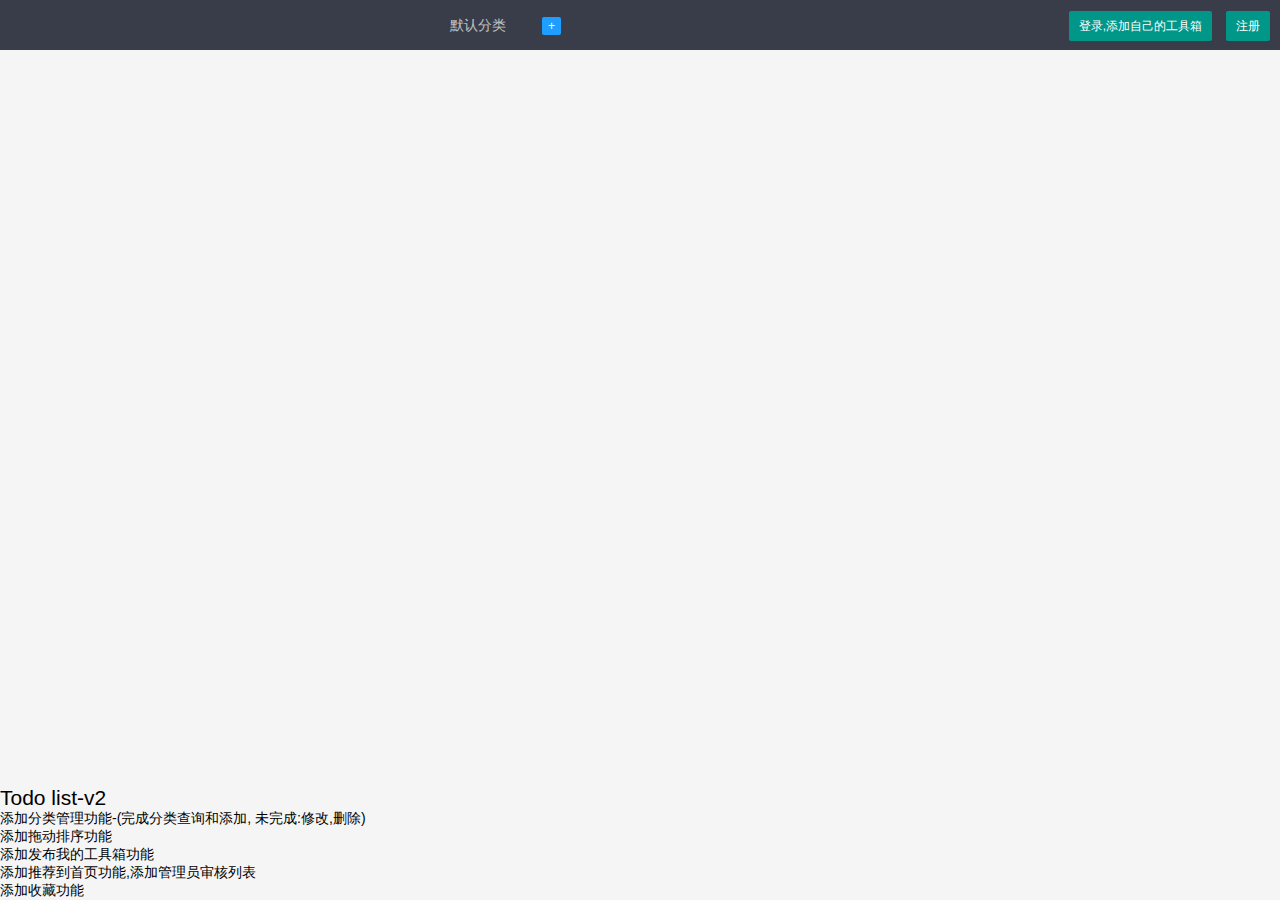
<file: books.html>
<!DOCTYPE html>
<html>
<head>
    <meta charset="utf-8" name="referrer" content="unsafe-url">
    <meta http-equiv="Content-Type" content="text/html; charset=UTF-8">
    <meta charset="UTF-8">
    <title>使用小白接口,实现站长工具箱</title>
    <style>
        body {
            background: whitesmoke;
        }

        #container {
            margin: 0px auto;
            padding: 0px;
        }

        /*顶部导航*/
        .navX {
            background: #393D49;
            height: 30px;
            line-height: 30px;
            color: white;
            text-align: right;
            padding: 10px;
        }

        .navX a {
            color: white;
            float: left;
            margin-right: 10px;
            padding: 0px 5px;
        }

        .navX a.selected {
            border-bottom: 3px solid orangered;
            font-weight: bold;
        }

        .header {
            height: 20px;
            line-height: 20px;
            display: block;
            text-align: center;
        }

        #category {
            position: absolute;
            top: 0px;
            height: 30px;
            line-height: 30px;
            margin: 0px auto;
            padding: 0px;
        }

        /*内容区域*/
        .content {
            padding: 10px 20px;
        }

        /*盒子*/
        .content .item {
            list-style: none;
            float: left;
            font-size: 12px;
            text-align: center;
            margin: 5px;
            padding: 5px;
            border-radius: 5px;
            height: 200px;
            background: white;
            overflow: hidden;
            position: relative;
        }

        .content .icon {
            width: 80px;
        }

        .item .item-left {
            width: 100%;
            height: 100px;
            border-bottom: 1px dashed;
            vertical-align: middle;
            display: table-cell;
        }

        .item .item-right {
            width: 100%;
            height: 30px;
            padding: 5px;
            font-size: 12px;
            color: #4E5465;
        }

        .item .more {
            position: absolute;
            top: 0;
            right: 10px;
        }

        .item .bookmarkMenu img {
            width: 20px;
            height: 20px;
            margin: 2px;
        }


    </style>

</head>
<body>
<div id="container">
    <!--头部导航栏-->
    <section class="navX nav">
        <div class="layui-row ">
            <div class="layui-col-xs6 layui-col-sm6 layui-col-md4">

                <span class="logind" style="display: none">
                    <a class="index" onclick="changeDataType('index')"> 首页</a>  &nbsp;   <a class="userPage"
                                                                                            onclick="changeDataType('user')"> 我的工具箱</a>
                 <button onclick="openAddWin()" style="float: left" class="layui-btn layui-btn-sm"> + 添加新链接 </button>&nbsp;&nbsp;&nbsp;
                </span>
                &nbsp;
            </div>
            <div class="layui-col-xs6 layui-col-sm6 layui-col-md4">
                &nbsp;
                <ul id="category" class="layui-nav  ">
                    <li class="layui-nav-item" style="line-height: 30px;">
                        <a id="selectCategoryName" href="javascript:selectedCategory('default','默认分类');">默认分类</a>
                        <dl class="layui-nav-child">

                        </dl>
                    </li>
                    <span onclick="openCategoryWin('add')" class="logind layui-badge layui-bg-blue">+</span>
                </ul>

                <select id="category2" style="display: none">
                </select>
            </div>
            <div class="layui-col-xs4 layui-col-sm12 layui-col-md4">
                <div class="logind" style="display: none" onclick="doLogout()">
                    欢迎您: <label id="user-name-label">用户名</label>, <label>退出</label>
                </div>
                <div class="guest">
                    <button onclick="openLoginWin('login')" class="layui-btn layui-btn-sm"> 登录,添加自己的工具箱</button>

                    <button onclick="openLoginWin()" class="layui-btn layui-btn-sm"> 注册</button>
                </div>


            </div>
        </div>
    </section>
    <section class="navY nav"></section>

    <header class="header">

    </header>
    <!-- 内容中文-->
    <section class="content">


    </section>
    <footer style="position: absolute;bottom: 0">
        <h2>Todo list-v2</h2>
        <ul>
            <li>添加分类管理功能-(完成分类查询和添加, 未完成:修改,删除)</li>
            <li>添加拖动排序功能</li>
            <li>添加发布我的工具箱功能</li>
            <li>添加推荐到首页功能,添加管理员审核列表</li>
            <li>添加收藏功能</li>
        </ul>
    </footer>
</div>


<script src="/plugin/jquery-3.4.1.min.js"></script>
<script src="/plugin/jq-md5.js"></script>
<link rel="stylesheet" href="/plugin/layui/css/layui.css">
<script src="/plugin/layui/layui.all.js"></script>
<script>
    let defaultIcon = "/images/default.png";
    let reqUrl = "https://hd215.api.yesapi.cn/?app_key=F7427CADEFF47A4368C87B334FC5C34F";
    var currentCategory = "default";
    var defaultCategoryName = "默认分类";
    var layer = layui.layer;
    var dataType = 'index'//user 加载个人数据还是首页数据

    //alt +d 快捷键保存
    document.onkeydown = function (event) {
        var e = event || window.event || arguments.callee.caller.arguments[0];

        if (e.keyCode == 83 && e.ctrlKey) {
        }// alert("你按下了ctrl+s");
        if (e.keyCode == 68 && e.altKey) {

        }
    }

    //todo 面向对象方式编程{User,Dir,Book}, 最好可配置 是否显示横纵导航
    $(function () {
        let uuid = localStorage.getItem("uuid");
        let token = localStorage.getItem("token");
        if (uuid != '' && uuid != undefined) {
            let userInfo = {
                uuid: uuid,
                token: token
            }

            //加载登录用户数据
            doGetUserInfo(userInfo);
        } else {
            //游客加载数据
            getCategoryList()
            loadJsonByCategory(currentCategory);
        }
    });

    /**弹窗窗口管理*/
    //添加修改链接窗口
    function openAddWin(id) {
        var title = id != undefined ? '修改链接信息' : '添加新链接';

        var selectItem = null;

        //加载分类列表
        let categorys = " &nbsp;&nbsp;&nbsp;请选择分类: <select id=\"category3\">" + $("#category2").html() + "</select>";

        var content = "";
        if (id != undefined) {
            //存在id 修改链接
            var role = getUserRole();
            if (role == 'user') {
                //普通用户 ,会员元数据
                url = reqUrl + "&s=App.User_Set.GetItem&id=" + id + getUuidStr();
            } else if (role == 'admin') {
                url = reqUrl + "&s=App.Main_Set.GetItem&id=" + id;
            }

            //修改时查询已有数据
            $.ajax({
                url: url,
                async: false,//同步请求
                success: function (data) {
                    selectItem = data.data;

                    content = categorys + '<div class="layui-form-item"><input value="' + selectItem.data.url + '"  type="text" name="url"   placeholder="(必须) 请输入链接url  如: https://javabus.cn,不能有#&等特殊字符" autocomplete="off" class="layui-input"> </div>' +
                        '  <div class="layui-form-item"><input value="' + selectItem.data.remarks + '" type="text" name="remarks"  placeholder="(必须) 请输入名称或描述" autocomplete="off" class="layui-input"> </div>' +
                        '<div class="layui-form-item"><input value="' + selectItem.data.icon + '" type="text" name="icon"   placeholder="请输入logo url ,不能有#&等特殊字符" autocomplete="off" class="layui-input"> </div>';
                }
            });

        } else {
            //新增链接
            content = categorys + '<div class="layui-form-item"><input   type="text" name="url"   placeholder="(必须) 请输入链接url  如: https://javabus.cn,不能有#&等特殊字符" autocomplete="off" class="layui-input"> </div>' +
                '  <div class="layui-form-item"><input  type="text" name="remarks"  placeholder="(必须) 请输入名称或描述" autocomplete="off" class="layui-input"> </div>' +
                '<div class="layui-form-item"><input type="text" name="icon"   placeholder="请输入logo url ,不能有#&等特殊字符" autocomplete="off" class="layui-input"> </div>';
        }

        layer.open({
            type: 1,
            title: title,
            skin: 'layui-layer-lan', //默认皮肤
            area: '500px',
            content: content,
            btn: ['修改链接'],
            yes: function (index, layero) {
                let iconVal = $("input[name='icon']").val();
                let remarksVal = $("input[name='remarks']").val();
                let urlVal = $("input[name='url']").val();
                if (urlVal == '') {
                    layer.msg("链接不能为空");
                    return;
                }
                var domain = getDomain(urlVal);
                //console.log(domain)
                if (remarksVal == '') {
                    remarksVal = domain;
                }
                if (iconVal == '') {
                    iconVal = defaultIcon;
                }
                let cate=$("#category3").val();
                if(cate==''||cate==null){
                    cate='default';
                }

                let item = {
                    icon: iconVal,
                    remarks: remarksVal,
                    url: urlVal,
                    id: id,
                    category: cate
                };
                appendLink(item);
            }
        });

        var dom = $("#category3");
        if (dom != undefined) {
            dom.val(currentCategory);
        }


    }

    //从url 上截取域名
    function getDomain(url) {
        if (url.indexOf("https") >= 0) {
            //console.log('url.indexOf("https://")')
            url = url.substring(9);
        } else if (url.indexOf("http://") >= 0) {
            //console.log('url.indexOf("http://")')
            url = url.substring(7);
        }
        url = url.substring(0, url.indexOf("/"));
        // console.log("url==")
        // console.log(url)
        return url;
    }

    //登录注册窗口
    function openLoginWin(flag) {
        var title = flag == 'login' ? '登录,提供测试账号test/test' : '注册. 亲,请你善良,不要恶意注册'
        layer.open({
            type: 1,
            title: title,
            skin: 'layui-layer-lan', //默认皮肤
            area: '500px',
            content: '<div class="layui-form-item"><input type="text" name="username"   placeholder="请输入登录用户名 如:javabus" autocomplete="off" class="layui-input"> </div>' +
                '  <div class="layui-form-item"><input type="password" name="pwd" title="密码已经md5加密不会明文传输" placeholder="请输入密码" autocomplete="off" class="layui-input"> </div>'
            ,
            btn: ['确定'],
            yes: function (index, layero) {
                var usernameVal = $("input[name='username']").val();
                var pwdVal = $("input[name='pwd']").val();
                if (usernameVal == '' || pwdVal == '') {
                    layer.msg("请输入用户名和密码");
                    return;
                }
                var user = {
                    username: usernameVal,
                    password: $.md5('pwdVal')
                }

                if (flag == 'login') {
                    doLogin(user)
                } else {
                    doRegister(user);
                }
            }
        });
    }

    //分类管理窗口
    function openCategoryWin(flag) {
        var title = flag == 'add' ? '添加分类' : '分类管理';
        layer.open({
            type: 1,
            title: title,
            skin: 'layui-layer-lan', //默认皮肤
            area: '500px',
            content: '<div class="layui-form-item"><input type="text" name="category"   placeholder="请输入分类名称"  class="layui-input"> </div>'
            ,
            btn: ['确定'],
            yes: function (index, layero) {
                var category = $("input[name='category']").val();
                if (category == '') {
                    layer.msg("分类名称不能为空");
                    return;
                }
                var category = {
                    name: category,
                    id: category
                }

                if (flag == 'add') {
                    addCategory(category);
                } else {

                }
            }
        });
    }

    /**
     * 会员管理
     */
    function doLogout() {
        layer.confirm('确定退出登录吗?', {icon: 3, title: '提示'}, function (index) {
            //do something
            changeDataType('index');
            $(".logind").hide();
            $(".guest").show();
            localStorage.removeItem("uuid");
            localStorage.removeItem("token");
            loadJsonByCategory(currentCategory);

            layer.close(index);
        });

    }

    function isLogin() {
        return (localStorage.getItem("token") != undefined ? true : false)
    }

    function doLogin(user) {
        console.log('登录注册参数')
        console.log(user);
        $.ajax({
            type: "post",
            url: reqUrl + "&s=App.User.Login&username=" + user.username + "&password=" + user.password,
            dataType: "json",
            success: function (data) {
                console.log("success function");
                console.log(data);
                if (data.data.err_code == 0) {
                    localStorage.setItem('uuid', data.data.uuid);
                    localStorage.setItem('token', data.data.token);
                    layer.closeAll();

                    let userInfo = {uuid: data.data.uuid, token: data.data.token}
                    doGetUserInfo(userInfo)
                } else {
                    layer.msg(data.data.err_msg)
                }
            },
            error: function (e) {
                layer.msg('连接不到服务器,请联系开发人员')
                console.log("error function");
                console.log(e);
                console.log(e.responseText);
            }
        });
    }

    function doRegister(user) {
        console.log('注册参数')
        console.log(user);
        $.ajax({
            type: "post",
            url: reqUrl + "&s=App.User.Register&username=" + user.username + "&password=" + user.password,
            dataType: "json",
            success: function (data) {
                console.log("success function");
                console.log(data);
                if (data.data.err_code == 0) {
                    localStorage.setItem('uuid', data.data.uuid);
                    layer.closeAll();
                } else {
                    layer.msg(data.data.err_msg)
                }
            },
            error: function (e) {
                console.log("error function");
                console.log(e);
                console.log(e.responseText);
                layer.msg('连接不到服务器,请联系开发人员')
            }
        });
    }

    function doGetUserInfo(user) {
        //  console.log('获取用户信息') console.log(user);
        $.ajax({
            type: "post",
            url: reqUrl + "&s=App.User.Profile&uuid=" + user.uuid + "&token=" + user.token,
            dataType: "json",
            success: function (data) {
                // console.log("success function"); console.log(data);
                if (data.data.err_code == 0) {
                    let role = data.data.info.role;
                    localStorage.setItem('role', role);
                    isLogin = true;
                    $(".logind").show();
                    $(".guest").css("display", "none");
                    $("#user-name-label").text(data.data.info.username);
                    if (role == 'admin') {
                        changeDataType('index');
                    } else {
                        changeDataType('user');
                    }
                    layer.closeAll();
                } else {
                    layer.msg(data.data.err_msg)
                }
            },
            error: function (e) {
                // console.log("error function"); console.log(e);console.log(e.responseText);
                layer.msg('连接不到服务器,请联系开发人员')
            }
        });
    }

    function getUserRole() {
        return localStorage.getItem("role");
    }

    function getUuidStr() {
        return "&uuid=" + localStorage.getItem("uuid") + "&token=" + localStorage.getItem("token");
    }


    /**
     * 链接管理
     */
    function appendLink(json) {
        let data = JSON.stringify(json);
        //console.log("添加json内容")console.log(data);
        let role = getUserRole();
        //默认为系统元数据
        var url;

        let updateCategory=false;//是否是更新分类操作,是的话新增后需要删除原集合数据
        if (json.id != undefined&&json.category!=currentCategory ){
            //修改了分类
            updateCategory=true;
            //新增链接
            if (role == 'user') {
                //普通用户 ,会员元数据
                url = reqUrl + "&s=App.User_Set.Add&key=" + json.category + "&data=" + data + getUuidStr();
            } else if (role == 'admin') {
                url = reqUrl + "&s=App.Main_Set.Add&key=" + json.category + "&data=" + data
            }
            //删除当前分类下的链接

        } else if (json.id != undefined) {
            //执行修改
            if (role == 'user') {
                //普通用户 ,会员元数据
                url = reqUrl + "&s=App.User_Set.Update&id=" + json.id + "&data=" + data + getUuidStr();
            } else if (role == 'admin') {
                url = reqUrl + "&s=App.Main_Set.Update&id=" + json.id + "&data=" + data
            }
        } else {
            //新增链接
            if (role == 'user') {
                //普通用户 ,会员元数据
                url = reqUrl + "&s=App.User_Set.Add&key=" + json.category + "&data=" + data + getUuidStr();
            } else if (role == 'admin') {
                url = reqUrl + "&s=App.Main_Set.Add&key=" + json.category + "&data=" + data
            }
        }


        $.ajax({
            type: "post",
            url: url,
            dataType: "json",
            success: function (data) {
                // console.log("success function");
                // console.log(data);
                if (updateCategory){
                    //新增后.删除原集合数据
                    deleteFromSetApi(json.id );
                }

                if (data.data.err_code == 0) {
                    layer.closeAll();
                    loadJsonByCategory(currentCategory);
                } else if (data.data.err_code == 1) {
                    layer.msg("链接已存在");
                } else {
                    layer.msg("保存链接失败");
                }

            },
            error: function (e) {
                // console.log("error function");console.log(e);  console.log(e.responseText);
                layer.msg('连接不到服务器,请联系开发人员')
            }
        });
    }


    function loadJsonByCategory(category) {

        var url;
        if (dataType == 'user') {
            url = reqUrl + '&s=App.User_Set.GetList&perpage=1000&key=' + category + getUuidStr()
        } else if (dataType == 'index') {
            url = reqUrl + '&s=App.Main_Set.GetList&perpage=1000&key=' + category;
        }
        loadItems(url);
    }

    function selectedCategory(category, name) {
        currentCategory = category;
        $("#category2").val(currentCategory);
        $("#selectCategoryName").text(name);
        loadJsonByCategory(category);
    }

    //加载json列表
    function loadItems(jsonFile) {
        //console.log('1 load jsonFile:' + jsonFile);
        $.ajax({
            type: "GET",
            url: jsonFile,
            dataType: "json",
            success: function (data) {
                //显示内容
                appendToDocucment(data.data.items);
            },
            error: function (e) {
                // console.log("error function");console.log(e);  console.log(e.responseText);
                //var books= $.parseJSON(e.responseText);
            }
        });
    }

    function changeDataType(type) {
        dataType = type;
        if (dataType == 'index') {
            $(".index").addClass("selected");
            $(".userPage").removeClass("selected");
        } else {
            $(".userPage").addClass("selected");
            $(".index").removeClass("selected");
        }
        getCategoryList();
        loadJsonByCategory("default");
    }

    //显示操作按钮面板
    function showBookmarkMenu(obj) {
        var bookmarkMenu = $(obj).parent(".item").children(".bookmarkMenu");
        //5秒后又收起
        bookmarkMenu.fadeIn().delay("3000").fadeOut();
    }

    function deleteItem(obj) {
        layer.confirm('删除该链接吗?删除后无法找回', {icon: 3, title: '请确认'}, function (index) {
            var item = $(obj).parent().parent(".item");
            var id = $(item).children("input").val();

            deleteFromSetApi(id);
            $(item).remove();
            layer.close(index);
        });


    }
    //通过api接口删除 集合元素
    function deleteFromSetApi(id) {
        var role = getUserRole();
        if (role == 'user') {
            //普通用户 ,会员元数据
            url = reqUrl + "&s=App.User_Set.Delete&id=" + id + getUuidStr();
        } else if (role == 'admin') {
            url = reqUrl + "&s=App.Main_Set.Delete&id=" + id;
        }
        $.post(url);
    }


    //循环显示内容到页面
    function appendToDocucment(jsonDoc) {
        //console.log("2 显示内容到页面")
        var divContent = $(".content");
        divContent.html("");

        var ulEle = $("<ul class='row layui-row'></ul>");
        $.each(jsonDoc, function (i, item) {
            n = item.data;
            //console.log(n)
            //<img title='珍藏' class='collect' src='http://shouqu.me/app/images/collect@3x.png' alt=''/>
            //<img title='分享' class='share' src='http://shouqu.me/app/images/share@3x.png' alt=''/>
            var itemEle = $(
                "<div class='item layui-col-xs5 layui-col-sm5 layui-col-md1'>"
                + "<div class='bookmarkMenu logind' style='display: none'><img title='删除' onclick='deleteItem(this)' class='delete' src='http://shouqu.me/app/images/delete@3x.png' alt=''/><img  title='编辑' onclick='openAddWin(" + item.id + ")' class='share' src='https://bpic.588ku.com/element_pic/19/03/15/ad7c6386a553f6affaf57cfaa2b637db.jpg!/fw/224/quality/90/unsharp/true/compress/true'></div>"
                + "<input type='hidden' value='" + item.id + "'><a href='" + n.url + "' target='_blank'><div class='item-left'><img class='icon' src='" + n.icon + "' /></div> <div class='item-right'> " + n.remarks + "</div></a>"
                + "<div class='more logind' onmouseover='showBookmarkMenu(this)'>...<div></div>");
            itemEle.appendTo(ulEle);
        });
        ulEle.appendTo(divContent);

        if (localStorage.getItem("token") == undefined) {
            $(".logind").hide();
            $(".guest").show();
        }
    }


    /**
     * 分类管理
     */
    function getCategoryList() {
        $("#selectCategoryName").text(defaultCategoryName);
        $('.layui-nav-child').html("");
        var url;
        let role = getUserRole();
        if (dataType == 'index') {
            url = reqUrl + '&s=App.Main_Set.GetList&key=category'
        }else{
            if (role == 'user') {
                //普通用户 ,会员元数据
                url = reqUrl + '&s=App.User_Set.GetList&perpage=1000&key=category' + getUuidStr()
            } else if (role == 'admin') {
                url = reqUrl + '&s=App.Main_Set.GetList&key=category'
            }
        }
        $.get(url, function (data) {
            $.each(data.data.items, function (i, item) {
                //显示分类页面
                let ele = '<dd><a href="javascript:selectedCategory(\'' + item.data.id + '\',\'' + item.data.name + '\')">' + item.data.name + '</a></dd>';
                $('.layui-nav-child').append(ele);

                //添加隐藏分类dom内容
                let ele2;
                if (i == 0) {
                    ele2 = '<option  value="' + item.data.id + '">' + item.data.name + '</option>'
                } else {
                    ele2 = '<option value="' + item.data.id + '">' + item.data.name + '</option>'
                }
                $("#category2").append(ele2);

            })//end each

        });
    }

    //添加分类
    function addCategory(category) {
        let data = JSON.stringify(category)
        let url;
        let role = getUserRole();
        if (role == 'user') {
            //普通用户 ,会员元数据
            url = reqUrl + "&s=App.User_Set.Add&key=category&data=" + data + getUuidStr();
        } else if (role == 'admin') {
            url = reqUrl + "&s=App.Main_Set.Add&key=category&data=" + data;
        }
        $.post(url, category, function () {
            getCategoryList();
            layer.closeAll();
            layer.msg("操作成功");
        });

    }
</script>


</body>
</html>
</file>
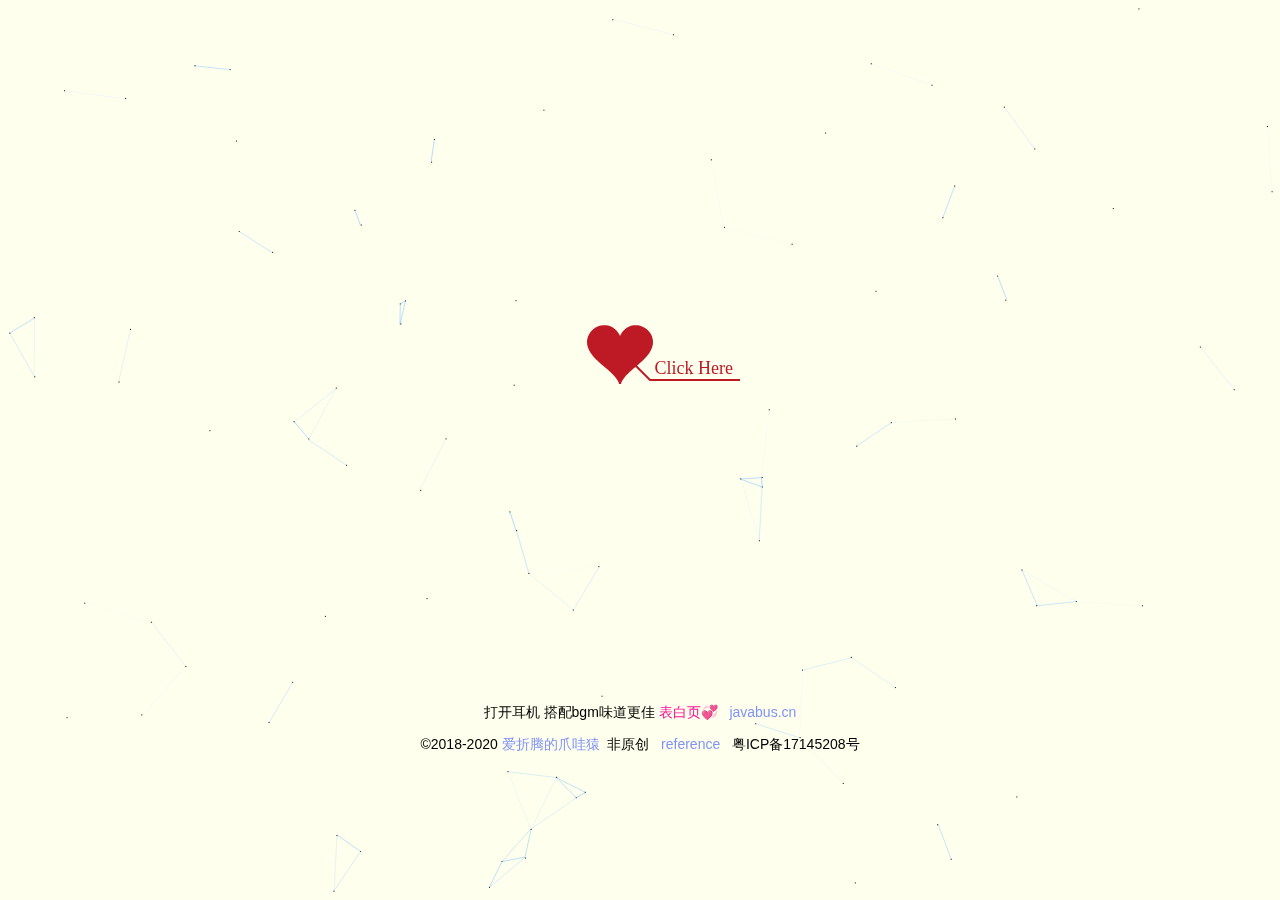
<file: lovestory.html>
<!DOCTYPE html PUBLIC "-//W3C//DTD XHTML 1.0 Strict//EN" "http://www.w3.org/TR/xhtml1/DTD/xhtml1-strict.dtd">
<html xml:lang="en" xmlns="http://www.w3.org/1999/xhtml">
<head>
<meta http-equiv="Content-Type" content="text/html; charset=UTF-8">
<title>Our Love Story - 我们的爱情故事</title> 
        <link rel="shortcut icon" href=" /favicon.ico" /> 
        <link type="text/css" rel="stylesheet" href="lovestory/lovestory.css">
		<script type="text/javascript" src="lovestory/js/jquery.js"></script>
		<script type="text/javascript" src="lovestory/js/jscex.js"></script>
		<script type="text/javascript" src="lovestory/js/jscex-parser.js"></script>
		<script type="text/javascript" src="lovestory/js/jscex-jit.js"></script>
		<script type="text/javascript" src="lovestory/js/jscex-builderbase.js"></script>
		<script type="text/javascript" src="lovestory/js/jscex-async.js"></script>
		<script type="text/javascript" src="lovestory/js/jscex-async-powerpack.js"></script>
		<script type="text/javascript" src="lovestory/js/functions.js" charset="utf-8"></script>
		<script type="text/javascript" src="lovestory/js/love.js" charset="utf-8"></script>
	    <style type="text/css">
<!--.STYLE1 {color: #666666}-->
</style>
</head>
<body>

        <div id="main">
            <div id="error">温馨提示:本页面采用HTML5编辑，目前您的浏览器无法显示，请换成谷歌或者火狐浏览器，或者其他游览器的最新版本。</div>
			<!--鸭子哥注：以下文字和字体颜色可自定义-->
            <div id="wrap">
                <div id="text">
			        <div id="code">
					<span class="say"><font color="cc1883">我们的爱情故事 </font></span><br>
					   <span class="say">　</span><br>
                        <span class="say"><font color="cc1883">你见，或者不见，我就在那里 </font></span><br>
                        <span class="say"><font color="cc1883">不悲不喜</font></span><br>
                        <span class="say">　</span><br>
			        	<span class="say"><font color="FF00FA">你念，或者不念，情就在那里 </font></span><br>
			        	<span class="say"><font color="FF00FA">不来不去</font></span><br>
                       <span class="say">　</span><br>
			        	<span class="say"><font color="F16D7E">你爱，或者不爱，爱就在那里 </font></span><br>
                        <span class="say"><font color="F16D7E">不增不减 </font></span><br>
                       <span class="say">　</span><br>
                        <span class="say"><font color="228567">你跟，或者不跟，我的手就在你手里 </font></span><br>
                        <span class="say"><font color="228567">不舍不弃</font></span><br>
                       <span class="say">　</span><br>
                        <span class="say">来我的怀里，或者，让我住进你的心里</span><br>
                        <span class="say">默然 相爱 寂静 欢喜</span><br>
					   <span class="say">　</span><br>
                        <span class="say"><font color="FF00FA">不经意相识，或许,只是缘分，或许，是上天注定 </font></span><br>
						<span class="say"><font color="FF00FA">     以后，不管世界怎样，你都有我</font></span><br>
						<span class="say">　</span><br>
						<span class="say"><font color="228567">陪伴在你的身边 </font></span><br>
						<span class="say"><font color="228567">一直守护你,永远爱着你 </font></span><br>
                       <span class="say">　</span><br>
			        </div>
                </div>
                <div id="clock-box">                   &nbsp;&nbsp;&nbsp;&nbsp;&nbsp;&nbsp;&nbsp;&nbsp;本人自5岁学前班(1996年9月1日早上八点开学) <span class="STYLE1">与</span>  高晨 <span class="STYLE1">已经相识了</span>
                  <div id="clock"></div>
              </div>
                <canvas class="" id="canvas" width="1100" height="1100"></canvas>
            </div>
            
        </div>
    
    <script>
    </script>

    <script>
    (function(){
        var canvas = $('#canvas');
		
        if (!canvas[0].getContext) {
            $("#error").show();
            return false;
        }

        var width = canvas.width();
        var height = canvas.height();
        
        canvas.attr("width", width);
        canvas.attr("height", height);

        var opts = {
            seed: {
                x: width / 2 - 20,
                color: "rgb(190, 26, 37)",
                scale: 2
            },
            branch: [
                [535, 680, 570, 250, 500, 200, 30, 100, [
                    [540, 500, 455, 417, 340, 400, 13, 100, [
                        [450, 435, 434, 430, 394, 395, 2, 40]
                    ]],
                    [550, 445, 600, 356, 680, 345, 12, 100, [
                        [578, 400, 648, 409, 661, 426, 3, 80]
                    ]],
                    [539, 281, 537, 248, 534, 217, 3, 40],
                    [546, 397, 413, 247, 328, 244, 9, 80, [
                        [427, 286, 383, 253, 371, 205, 2, 40],
                        [498, 345, 435, 315, 395, 330, 4, 60]
                    ]],
                    [546, 357, 608, 252, 678, 221, 6, 100, [
                        [590, 293, 646, 277, 648, 271, 2, 80]
                    ]]
                ]] 
            ],
            bloom: {
                num: 700,
                width: 1080,
                height: 650,
            },
            footer: {
                width: 1200,
                height: 5,
                speed: 10,
            }
        }

        var tree = new Tree(canvas[0], width, height, opts);
        var seed = tree.seed;
        var foot = tree.footer;
        var hold = 1;

        canvas.click(function(e) {
            var offset = canvas.offset(), x, y;
            x = e.pageX - offset.left;
            y = e.pageY - offset.top;
            if (seed.hover(x, y)) {
                hold = 0; 
                canvas.unbind("click");
                canvas.unbind("mousemove");
                canvas.removeClass('hand');
            }
        }).mousemove(function(e){
            var offset = canvas.offset(), x, y;
            x = e.pageX - offset.left;
            y = e.pageY - offset.top;
            canvas.toggleClass('hand', seed.hover(x, y));
        });

        var seedAnimate = eval(Jscex.compile("async", function () {
            seed.draw();
            while (hold) {
                $await(Jscex.Async.sleep(10));
            }
            while (seed.canScale()) {
                seed.scale(0.95);
                $await(Jscex.Async.sleep(10));
            }
            while (seed.canMove()) {
                seed.move(0, 2);
                foot.draw();
                $await(Jscex.Async.sleep(10));
            }
        }));

        var growAnimate = eval(Jscex.compile("async", function () {
            do {
    	        tree.grow();
                $await(Jscex.Async.sleep(10));
            } while (tree.canGrow());
        }));

        var flowAnimate = eval(Jscex.compile("async", function () {
            do {
    	        tree.flower(2);
                $await(Jscex.Async.sleep(10));
            } while (tree.canFlower());
        }));

        var moveAnimate = eval(Jscex.compile("async", function () {
            tree.snapshot("p1", 240, 0, 610, 680);
            while (tree.move("p1", 500, 0)) {
                foot.draw();
                $await(Jscex.Async.sleep(10));
            }
            foot.draw();
            tree.snapshot("p2", 500, 0, 610, 680);

            // 会有闪烁不得意这样做, (＞﹏＜)
            canvas.parent().css("background", "url(" + tree.toDataURL('image/png') + ")");
            canvas.css("background", "#ffe");
            $await(Jscex.Async.sleep(300));
            canvas.css("background", "none");
        }));

        var jumpAnimate = eval(Jscex.compile("async", function () {
            var ctx = tree.ctx;
            while (true) {
                tree.ctx.clearRect(0, 0, width, height);
                tree.jump();
                foot.draw();
                $await(Jscex.Async.sleep(25));
            }
        }));

        var textAnimate = eval(Jscex.compile("async", function () {
		    var together = new Date();
		    //恋爱时间
		    together.setFullYear(1996,9,1); 			//时间年月日 鸭子哥提示：此处修改的话是倒计时算，04,-23代表4月7日，如果是5月8日则05，22
		    together.setHours(8);						//小时	
		    together.setMinutes(0);					//分钟
		    together.setSeconds(0);					//秒前一位
		    together.setMilliseconds(0);				//秒第二位

		    $("#code").show().typewriter();
            $("#clock-box").fadeIn(500);
            while (true) {
                timeElapse(together);
                $await(Jscex.Async.sleep(1000));
            }
        }));

        var runAsync = eval(Jscex.compile("async", function () {
            $await(seedAnimate());
            $await(growAnimate());
            $await(flowAnimate());
            $await(moveAnimate());

            textAnimate().start();

            $await(jumpAnimate());
        }));

        runAsync().start();
    })();
    </script>
	<!-- 20170726注：添加下列HTML 5鼠标随动特效后在Mac平台浏览时会闪烁异常 -->
    <script type='text/javascript' color='102,185,255' zIndex='-10' opacity='50' count='99' src='lovestory/js/canvas-nest.min.js'></script>
	<!-- 如果你有强迫症的话可以直接注释掉canvas-nest.min.js就不会在Mac上闪烁了 Win和Linux没问题 -->
<p style="text-align: center;">打开耳机 搭配bgm味道更佳 <a href="love.html" style="color: deeppink">表白页💞 </a>&nbsp; <a href="https://javabus.cn">javabus.cn</a></p>
<p style="text-align: center;">&copy;2018-2020 <a href="https://javabus.cn">爱折腾的爪哇猿</a>&nbsp; 非原创 &nbsp;  <a href="https://www.landiannews.com/archives/4935.html">reference </a>&nbsp;  粤ICP备17145208号</p>

        <!-- JS异步加载的三种方式 https://blog.csdn.net/l522703297/article/details/50754695-->
        <audio  autoplay loop>
            <source src="lovestory/media/bgm.mp3" type="audio/mp3" />
            <source src="lovestory/media/bgm.mp3" type="audio/ogg" />
            <embed height="100" width="100" src="lovestory/media/bgm.mp3" />
        </audio>
</body>
</html>
</file>
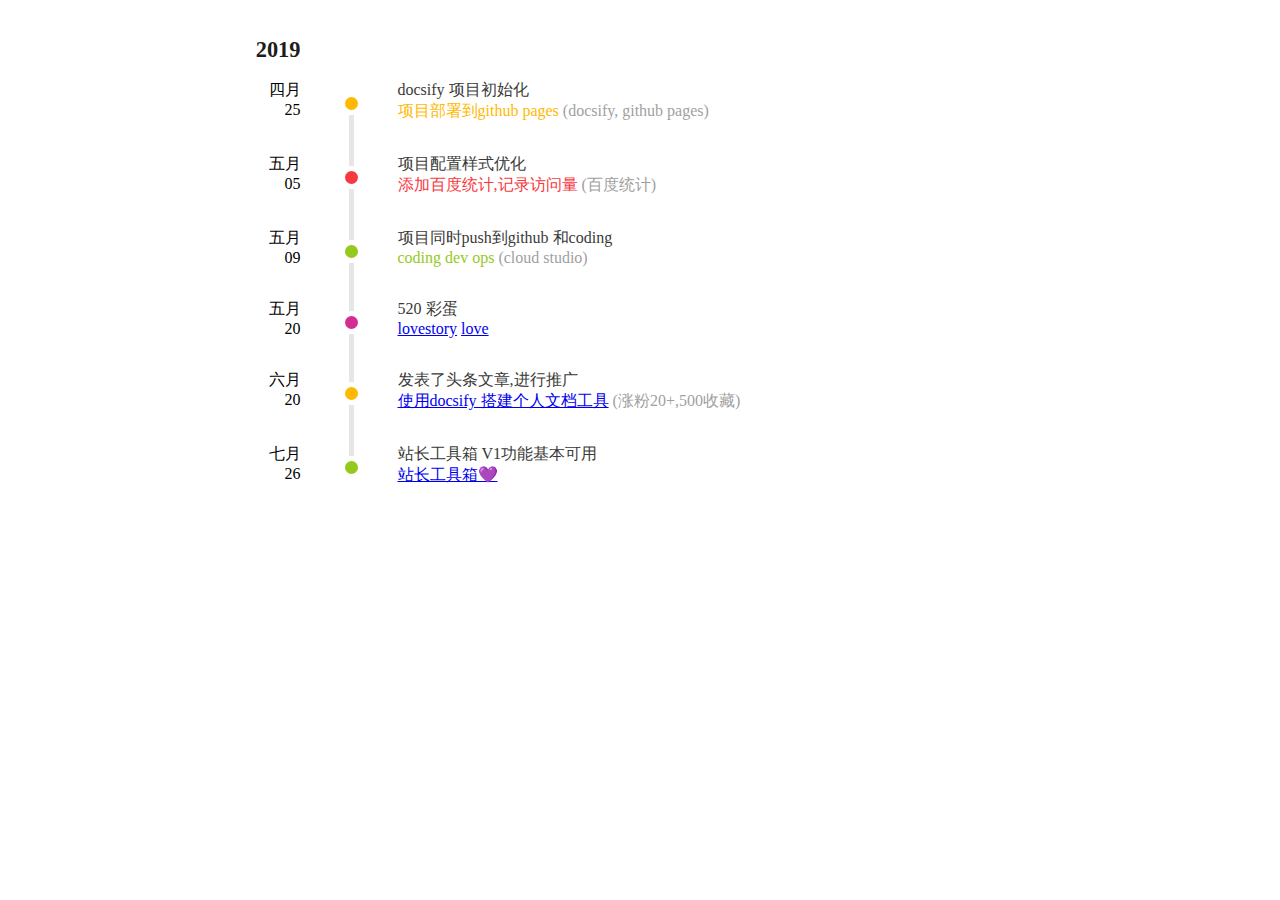
<file: timeline.html>
<!DOCTYPE html PUBLIC "-//W3C//DTD XHTML 1.0 Transitional//EN" "http://www.w3.org/TR/xhtml1/DTD/xhtml1-transitional.dtd">
<html xmlns="http://www.w3.org/1999/xhtml">
<head>
<meta http-equiv="Content-Type" content="text/html; charset=utf-8" />
<title>timeline</title>

<link rel="stylesheet" type="text/css" href="css/timeline.css">
<style type="text/css">
	#gittalk,.app-nav{display: none}
</style>
</head>
<body>

<div class="content">
	<!--颜色列表 [text-yellow,text-red,text-green,text-blue,text-purple]-->
	<!-- ******* 2019 年*******-->
	<article>
		<h3>2019</h3>
		<section>
			<span class="point-time point-yellow"></span>
			<time datetime="2013-03">
				<span>四月</span>
				<span>25</span>
			</time>
			<aside>
				<p class="things">docsify 项目初始化</p>
				<p class="brief"><span class="text-yellow">项目部署到github pages</span> (docsify, github pages) </p>
			</aside>
		</section>

		<section>
			<span class="point-time point-red"></span>
			<time datetime="2013-03">
				<span>五月</span>
				<span>05</span>
			</time>
			<aside>
				<p class="things">项目配置样式优化</p>
				<p class="brief"><span class="text-red">添加百度统计,记录访问量</span> (百度统计)</p>
			</aside>
		</section>
		
		<section>
			<span class="point-time point-green"></span>
			<time datetime="2013-03">
				<span>五月</span>
				<span>09</span>
			</time>
			<aside>   
				<p class="things">项目同时push到github 和coding</p>
				<p class="brief"><span class="text-green">coding dev ops</span> (cloud studio)</p>
			</aside>
		</section>
		<section>
			<span class="point-time point-purple"></span>
			<time datetime="2013-03">
				<span>五月</span>
				<span>20</span>
			</time>
			<aside>
				<p class="things">520 彩蛋</p>
				<p class="brief"><span class="text-purple"><a href="lovestory.html">lovestory</a></span> <span class="text-red"><a href="love.html">love</a></span></p>
			</aside>
		</section>

		<section>
			<span class="point-time point-yellow"></span>
			<time datetime="2013-03">
				<span>六月</span>
				<span>20</span>
			</time>
			<aside>
				<p class="things">发表了头条文章,进行推广</p>
				<p class="brief"><span class="text-yellow"><a href="https://www.toutiao.com/i6704531775550390797/" target="_blank">使用docsify 搭建个人文档工具</a></span> (涨粉20+,500收藏) </p>
			</aside>
		</section>

		<section>
			<span class="point-time point-green"></span>
			<time datetime="2013-03">
				<span>七月</span>
				<span>26</span>
			</time>
			<aside>
				<p class="things">站长工具箱 V1功能基本可用</p>
				<p class="brief"><span class="text-green"><a href="books.html" target="_blank">站长工具箱💜</a></span></p>
			</aside>
		</section>
	</article>


	<!--<article>-->
		<!--<h3>2012</h3>-->
		<!--<section>-->
			<!--<span class="point-time point-green"></span>-->
			<!--<time datetime="2013-03">-->
				<!--<span>December</span>-->
				<!--<span>2012</span>-->
			<!--</time>-->
			<!--<aside>-->
				<!--<p class="things">Visitor at Maketing Live 2012</p>-->
				<!--<p class="brief"><span class="text-green">Conference</span></p>-->
			<!--</aside>-->
		<!--</section>-->
		<!--<section>-->
			<!--<span class="point-time point-green"></span>-->
			<!--<time datetime="2012-11">-->
				<!--<span>November</span>-->
				<!--<span>2012</span>-->
			<!--</time>-->
			<!--<aside>-->
				<!--<p class="things">Visitor at Daily web 2012</p>-->
				<!--<p class="brief"><span class="text-green">Conference</span></p>-->
			<!--</aside>-->
		<!--</section>-->
		<!--<section>-->
			<!--<span class="point-time point-red"></span>-->
			<!--<time datetime="2012-09">-->
				<!--<span>September</span>-->
				<!--<span>2012</span>-->
			<!--</time>-->
			<!--<aside>-->
				<!--<p class="things">You reached 500 followers on Dribbble</p>-->
				<!--<p class="brief"><span class="text-red">Social Appearance</span></p>-->
			<!--</aside>-->
		<!--</section>-->
		<!--<section>-->
			<!--<span class="point-time point-blue"></span>-->
			<!--<time datetime="2012-08">-->
				<!--<span>August</span>-->
				<!--<span>2012</span>-->
			<!--</time>-->
			<!--<aside>-->
				<!--<p class="things">New job position as Senior Designer at Fantasy Interactive</p>-->
				<!--<p class="brief"><span class="text-blue">Working Experience</span></p>-->
			<!--</aside>-->
		<!--</section>-->
		<!--<section>-->
			<!--<span class="point-time point-red"></span>-->
			<!--<time datetime="2012-03">-->
				<!--<span>March</span>-->
				<!--<span>2012</span>-->
			<!--</time>-->
			<!--<aside>-->
				<!--<p class="things">Speaker at ASMO conference</p>-->
				<!--<p class="brief"><span class="text-red">Conference</span></p>-->
			<!--</aside>-->
		<!--</section>-->
		<!--<section>-->
			<!--<span class="point-time point-blue"></span>-->
			<!--<time datetime="2012-02">-->
				<!--<span>February</span>-->
				<!--<span>2012</span>-->
			<!--</time>-->
			<!--<aside>-->
				<!--<p class="things">You added new skills to job position Junior Designer at Fantasy Interactive</p>-->
				<!--<p class="brief"><span class="text-blue">Working Experience</span></p>-->
			<!--</aside>-->
		<!--</section>-->
	<!--</article>-->
</div>


</body>
</html>
</file>
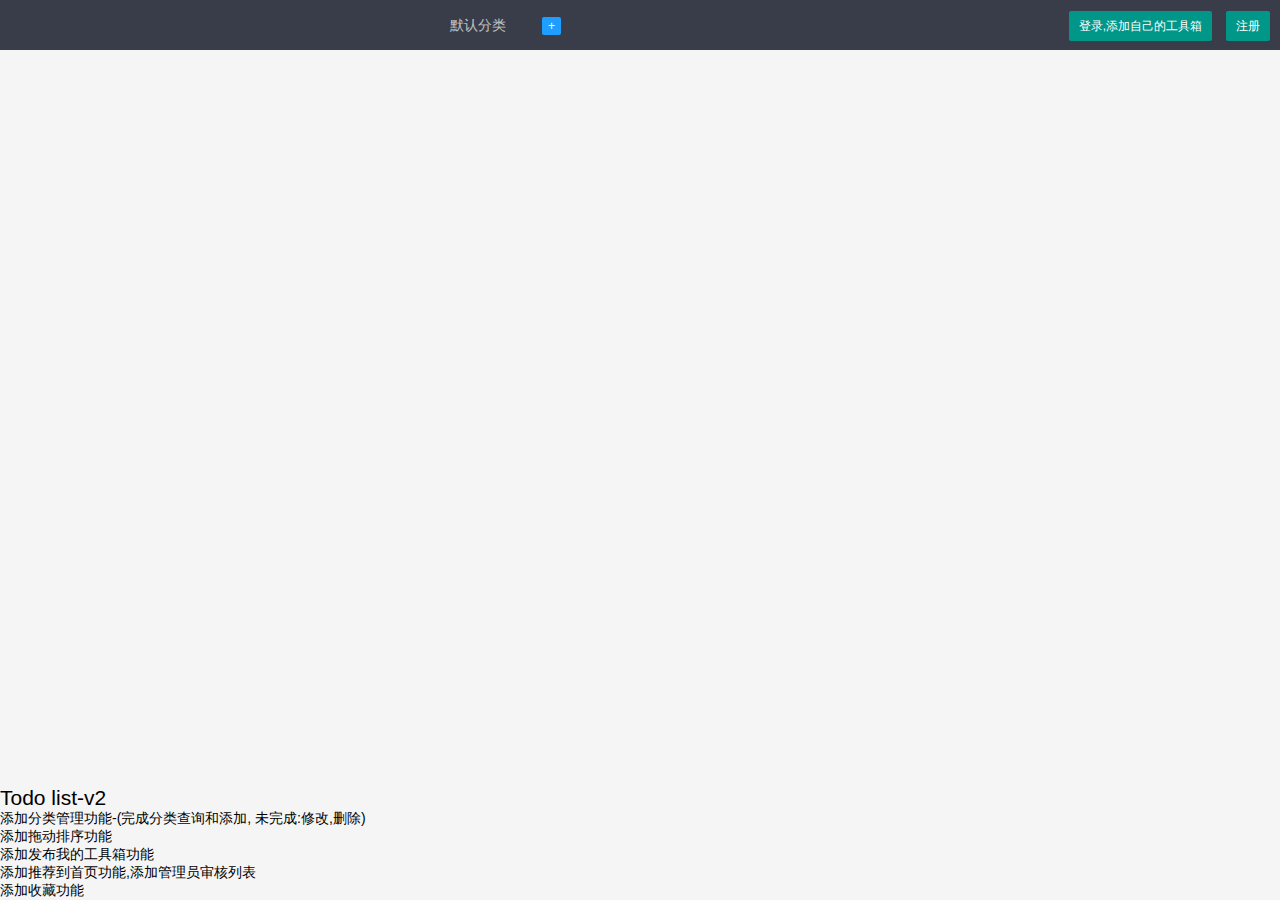
<file: docs/books.html>
<!DOCTYPE html>
<html>
<head>
    <meta charset="utf-8" name="referrer" content="unsafe-url">
    <meta http-equiv="Content-Type" content="text/html; charset=UTF-8">
    <meta charset="UTF-8">
    <title>使用小白接口,实现站长工具箱</title>
    <style>
        body {
            background: whitesmoke;
        }

        #container {
            margin: 0px auto;
            padding: 0px;
        }

        /*顶部导航*/
        .navX {
            background: #393D49;
            height: 30px;
            line-height: 30px;
            color: white;
            text-align: right;
            padding: 10px;
        }

        .navX a {
            color: white;
            float: left;
            margin-right: 10px;
            padding: 0px 5px;
        }

        .navX a.selected {
            border-bottom: 3px solid orangered;
            font-weight: bold;
        }

        .header {
            height: 20px;
            line-height: 20px;
            display: block;
            text-align: center;
        }

        #category {
            position: absolute;
            top: 0px;
            height: 30px;
            line-height: 30px;
            margin: 0px auto;
            padding: 0px;
        }

        /*内容区域*/
        .content {
            padding: 10px 20px;
        }

        /*盒子*/
        .content .item {
            list-style: none;
            float: left;
            font-size: 12px;
            text-align: center;
            margin: 5px;
            padding: 5px;
            border-radius: 5px;
            height: 200px;
            background: white;
            overflow: hidden;
            position: relative;
        }

        .content .icon {
            width: 80px;
        }

        .item .item-left {
            width: 100%;
            height: 100px;
            border-bottom: 1px dashed;
            vertical-align: middle;
            display: table-cell;
        }

        .item .item-right {
            width: 100%;
            height: 30px;
            padding: 5px;
            font-size: 12px;
            color: #4E5465;
        }

        .item .more {
            position: absolute;
            top: 0;
            right: 10px;
        }

        .item .bookmarkMenu img {
            width: 20px;
            height: 20px;
            margin: 2px;
        }


    </style>

</head>
<body>
<div id="container">
    <!--头部导航栏-->
    <section class="navX nav">
        <div class="layui-row ">
            <div class="layui-col-xs6 layui-col-sm6 layui-col-md4">

                <span class="logind" style="display: none">
                    <a class="index" onclick="changeDataType('index')"> 首页</a>  &nbsp;   <a class="userPage"
                                                                                            onclick="changeDataType('user')"> 我的工具箱</a>
                 <button onclick="openAddWin()" style="float: left" class="layui-btn layui-btn-sm"> + 添加新链接 </button>&nbsp;&nbsp;&nbsp;
                </span>
                &nbsp;
            </div>
            <div class="layui-col-xs6 layui-col-sm6 layui-col-md4">
                &nbsp;
                <ul id="category" class="layui-nav  ">
                    <li class="layui-nav-item" style="line-height: 30px;">
                        <a id="selectCategoryName" href="javascript:selectedCategory('default','默认分类');">默认分类</a>
                        <dl class="layui-nav-child">

                        </dl>
                    </li>
                    <span onclick="openCategoryWin('add')" class="logind layui-badge layui-bg-blue">+</span>
                </ul>

                <select id="category2" style="display: none">
                </select>
            </div>
            <div class="layui-col-xs4 layui-col-sm12 layui-col-md4">
                <div class="logind" style="display: none" onclick="doLogout()">
                    欢迎您: <label id="user-name-label">用户名</label>, <label>退出</label>
                </div>
                <div class="guest">
                    <button onclick="openLoginWin('login')" class="layui-btn layui-btn-sm"> 登录,添加自己的工具箱</button>

                    <button onclick="openLoginWin()" class="layui-btn layui-btn-sm"> 注册</button>
                </div>


            </div>
        </div>
    </section>
    <section class="navY nav"></section>

    <header class="header">

    </header>
    <!-- 内容中文-->
    <section class="content">


    </section>
    <footer style="position: absolute;bottom: 0">
        <h2>Todo list-v2</h2>
        <ul>
            <li>添加分类管理功能-(完成分类查询和添加, 未完成:修改,删除)</li>
            <li>添加拖动排序功能</li>
            <li>添加发布我的工具箱功能</li>
            <li>添加推荐到首页功能,添加管理员审核列表</li>
            <li>添加收藏功能</li>
        </ul>
    </footer>
</div>


<script src="/plugin/jquery-3.4.1.min.js"></script>
<script src="/plugin/jq-md5.js"></script>
<link rel="stylesheet" href="/plugin/layui/css/layui.css">
<script src="/plugin/layui/layui.all.js"></script>
<script>
    let defaultIcon = "/images/default.png";
    let reqUrl = "https://hd215.api.yesapi.cn/?app_key=F7427CADEFF47A4368C87B334FC5C34F";
    var currentCategory = "default";
    var defaultCategoryName = "默认分类";
    var layer = layui.layer;
    var dataType = 'index'//user 加载个人数据还是首页数据

    //alt +d 快捷键保存
    document.onkeydown = function (event) {
        var e = event || window.event || arguments.callee.caller.arguments[0];

        if (e.keyCode == 83 && e.ctrlKey) {
        }// alert("你按下了ctrl+s");
        if (e.keyCode == 68 && e.altKey) {

        }
    }

    //todo 面向对象方式编程{User,Dir,Book}, 最好可配置 是否显示横纵导航
    $(function () {
        let uuid = localStorage.getItem("uuid");
        let token = localStorage.getItem("token");
        if (uuid != '' && uuid != undefined) {
            let userInfo = {
                uuid: uuid,
                token: token
            }

            //加载登录用户数据
            doGetUserInfo(userInfo);
        } else {
            //游客加载数据
            getCategoryList()
            loadJsonByCategory(currentCategory);
        }
    });

    /**弹窗窗口管理*/
    //添加修改链接窗口
    function openAddWin(id) {
        var title = id != undefined ? '修改链接信息' : '添加新链接';

        var selectItem = null;

        //加载分类列表
        let categorys = " &nbsp;&nbsp;&nbsp;请选择分类: <select id=\"category3\">" + $("#category2").html() + "</select>";

        var content = "";
        if (id != undefined) {
            //存在id 修改链接
            var role = getUserRole();
            if (role == 'user') {
                //普通用户 ,会员元数据
                url = reqUrl + "&s=App.User_Set.GetItem&id=" + id + getUuidStr();
            } else if (role == 'admin') {
                url = reqUrl + "&s=App.Main_Set.GetItem&id=" + id;
            }

            //修改时查询已有数据
            $.ajax({
                url: url,
                async: false,//同步请求
                success: function (data) {
                    selectItem = data.data;

                    content = categorys + '<div class="layui-form-item"><input value="' + selectItem.data.url + '"  type="text" name="url"   placeholder="(必须) 请输入链接url  如: https://baidu.com,不能有#&等特殊字符" autocomplete="off" class="layui-input"> </div>' +
                        '  <div class="layui-form-item"><input value="' + selectItem.data.remarks + '" type="text" name="remarks"  placeholder="(必须) 请输入名称或描述" autocomplete="off" class="layui-input"> </div>' +
                        '<div class="layui-form-item"><input value="' + selectItem.data.icon + '" type="text" name="icon"   placeholder="请输入logo url ,不能有#&等特殊字符" autocomplete="off" class="layui-input"> </div>';
                }
            });

        } else {
            //新增链接
            content = categorys + '<div class="layui-form-item"><input   type="text" name="url"   placeholder="(必须) 请输入链接url  如: https://baidu.com,不能有#&等特殊字符" autocomplete="off" class="layui-input"> </div>' +
                '  <div class="layui-form-item"><input  type="text" name="remarks"  placeholder="(必须) 请输入名称或描述" autocomplete="off" class="layui-input"> </div>' +
                '<div class="layui-form-item"><input type="text" name="icon"   placeholder="请输入logo url ,不能有#&等特殊字符" autocomplete="off" class="layui-input"> </div>';
        }

        layer.open({
            type: 1,
            title: title,
            skin: 'layui-layer-lan', //默认皮肤
            area: '500px',
            content: content,
            btn: ['修改链接'],
            yes: function (index, layero) {
                let iconVal = $("input[name='icon']").val();
                let remarksVal = $("input[name='remarks']").val();
                let urlVal = $("input[name='url']").val();
                if (urlVal == '') {
                    layer.msg("链接不能为空");
                    return;
                }
                var domain = getDomain(urlVal);
                //console.log(domain)
                if (remarksVal == '') {
                    remarksVal = domain;
                }
                if (iconVal == '') {
                    iconVal = defaultIcon;
                }
                let cate=$("#category3").val();
                if(cate==''||cate==null){
                    cate='default';
                }

                let item = {
                    icon: iconVal,
                    remarks: remarksVal,
                    url: urlVal,
                    id: id,
                    category: cate
                };
                appendLink(item);
            }
        });

        var dom = $("#category3");
        if (dom != undefined) {
            dom.val(currentCategory);
        }


    }

    //从url 上截取域名
    function getDomain(url) {
        if (url.indexOf("https") >= 0) {
            //console.log('url.indexOf("https://")')
            url = url.substring(9);
        } else if (url.indexOf("http://") >= 0) {
            //console.log('url.indexOf("http://")')
            url = url.substring(7);
        }
        url = url.substring(0, url.indexOf("/"));
        // console.log("url==")
        // console.log(url)
        return url;
    }

    //登录注册窗口
    function openLoginWin(flag) {
        var title = flag == 'login' ? '登录,提供测试账号test/test' : '注册. 亲,请你善良,不要恶意注册'
        layer.open({
            type: 1,
            title: title,
            skin: 'layui-layer-lan', //默认皮肤
            area: '500px',
            content: '<div class="layui-form-item"><input type="text" name="username"   placeholder="请输入登录用户名 如:baidu" autocomplete="off" class="layui-input"> </div>' +
                '  <div class="layui-form-item"><input type="password" name="pwd" title="密码已经md5加密不会明文传输" placeholder="请输入密码" autocomplete="off" class="layui-input"> </div>'
            ,
            btn: ['确定'],
            yes: function (index, layero) {
                var usernameVal = $("input[name='username']").val();
                var pwdVal = $("input[name='pwd']").val();
                if (usernameVal == '' || pwdVal == '') {
                    layer.msg("请输入用户名和密码");
                    return;
                }
                var user = {
                    username: usernameVal,
                    password: $.md5('pwdVal')
                }

                if (flag == 'login') {
                    doLogin(user)
                } else {
                    doRegister(user);
                }
            }
        });
    }

    //分类管理窗口
    function openCategoryWin(flag) {
        var title = flag == 'add' ? '添加分类' : '分类管理';
        layer.open({
            type: 1,
            title: title,
            skin: 'layui-layer-lan', //默认皮肤
            area: '500px',
            content: '<div class="layui-form-item"><input type="text" name="category"   placeholder="请输入分类名称"  class="layui-input"> </div>'
            ,
            btn: ['确定'],
            yes: function (index, layero) {
                var category = $("input[name='category']").val();
                if (category == '') {
                    layer.msg("分类名称不能为空");
                    return;
                }
                var category = {
                    name: category,
                    id: category
                }

                if (flag == 'add') {
                    addCategory(category);
                } else {

                }
            }
        });
    }

    /**
     * 会员管理
     */
    function doLogout() {
        layer.confirm('确定退出登录吗?', {icon: 3, title: '提示'}, function (index) {
            //do something
            changeDataType('index');
            $(".logind").hide();
            $(".guest").show();
            localStorage.removeItem("uuid");
            localStorage.removeItem("token");
            loadJsonByCategory(currentCategory);

            layer.close(index);
        });

    }

    function isLogin() {
        return (localStorage.getItem("token") != undefined ? true : false)
    }

    function doLogin(user) {
        console.log('登录注册参数')
        console.log(user);
        $.ajax({
            type: "post",
            url: reqUrl + "&s=App.User.Login&username=" + user.username + "&password=" + user.password,
            dataType: "json",
            success: function (data) {
                console.log("success function");
                console.log(data);
                if (data.data.err_code == 0) {
                    localStorage.setItem('uuid', data.data.uuid);
                    localStorage.setItem('token', data.data.token);
                    layer.closeAll();

                    let userInfo = {uuid: data.data.uuid, token: data.data.token}
                    doGetUserInfo(userInfo)
                } else {
                    layer.msg(data.data.err_msg)
                }
            },
            error: function (e) {
                layer.msg('连接不到服务器,请联系开发人员')
                console.log("error function");
                console.log(e);
                console.log(e.responseText);
            }
        });
    }

    function doRegister(user) {
        console.log('注册参数')
        console.log(user);
        $.ajax({
            type: "post",
            url: reqUrl + "&s=App.User.Register&username=" + user.username + "&password=" + user.password,
            dataType: "json",
            success: function (data) {
                console.log("success function");
                console.log(data);
                if (data.data.err_code == 0) {
                    localStorage.setItem('uuid', data.data.uuid);
                    layer.closeAll();
                } else {
                    layer.msg(data.data.err_msg)
                }
            },
            error: function (e) {
                console.log("error function");
                console.log(e);
                console.log(e.responseText);
                layer.msg('连接不到服务器,请联系开发人员')
            }
        });
    }

    function doGetUserInfo(user) {
        //  console.log('获取用户信息') console.log(user);
        $.ajax({
            type: "post",
            url: reqUrl + "&s=App.User.Profile&uuid=" + user.uuid + "&token=" + user.token,
            dataType: "json",
            success: function (data) {
                // console.log("success function"); console.log(data);
                if (data.data.err_code == 0) {
                    let role = data.data.info.role;
                    localStorage.setItem('role', role);
                    isLogin = true;
                    $(".logind").show();
                    $(".guest").css("display", "none");
                    $("#user-name-label").text(data.data.info.username);
                    if (role == 'admin') {
                        changeDataType('index');
                    } else {
                        changeDataType('user');
                    }
                    layer.closeAll();
                } else {
                    layer.msg(data.data.err_msg)
                }
            },
            error: function (e) {
                // console.log("error function"); console.log(e);console.log(e.responseText);
                layer.msg('连接不到服务器,请联系开发人员')
            }
        });
    }

    function getUserRole() {
        return localStorage.getItem("role");
    }

    function getUuidStr() {
        return "&uuid=" + localStorage.getItem("uuid") + "&token=" + localStorage.getItem("token");
    }


    /**
     * 链接管理
     */
    function appendLink(json) {
        let data = JSON.stringify(json);
        //console.log("添加json内容")console.log(data);
        let role = getUserRole();
        //默认为系统元数据
        var url;

        let updateCategory=false;//是否是更新分类操作,是的话新增后需要删除原集合数据
        if (json.id != undefined&&json.category!=currentCategory ){
            //修改了分类
            updateCategory=true;
            //新增链接
            if (role == 'user') {
                //普通用户 ,会员元数据
                url = reqUrl + "&s=App.User_Set.Add&key=" + json.category + "&data=" + data + getUuidStr();
            } else if (role == 'admin') {
                url = reqUrl + "&s=App.Main_Set.Add&key=" + json.category + "&data=" + data
            }
            //删除当前分类下的链接

        } else if (json.id != undefined) {
            //执行修改
            if (role == 'user') {
                //普通用户 ,会员元数据
                url = reqUrl + "&s=App.User_Set.Update&id=" + json.id + "&data=" + data + getUuidStr();
            } else if (role == 'admin') {
                url = reqUrl + "&s=App.Main_Set.Update&id=" + json.id + "&data=" + data
            }
        } else {
            //新增链接
            if (role == 'user') {
                //普通用户 ,会员元数据
                url = reqUrl + "&s=App.User_Set.Add&key=" + json.category + "&data=" + data + getUuidStr();
            } else if (role == 'admin') {
                url = reqUrl + "&s=App.Main_Set.Add&key=" + json.category + "&data=" + data
            }
        }


        $.ajax({
            type: "post",
            url: url,
            dataType: "json",
            success: function (data) {
                // console.log("success function");
                // console.log(data);
                if (updateCategory){
                    //新增后.删除原集合数据
                    deleteFromSetApi(json.id );
                }

                if (data.data.err_code == 0) {
                    layer.closeAll();
                    loadJsonByCategory(currentCategory);
                } else if (data.data.err_code == 1) {
                    layer.msg("链接已存在");
                } else {
                    layer.msg("保存链接失败");
                }

            },
            error: function (e) {
                // console.log("error function");console.log(e);  console.log(e.responseText);
                layer.msg('连接不到服务器,请联系开发人员')
            }
        });
    }


    function loadJsonByCategory(category) {

        var url;
        if (dataType == 'user') {
            url = reqUrl + '&s=App.User_Set.GetList&perpage=1000&key=' + category + getUuidStr()
        } else if (dataType == 'index') {
            url = reqUrl + '&s=App.Main_Set.GetList&perpage=1000&key=' + category;
        }
        loadItems(url);
    }

    function selectedCategory(category, name) {
        currentCategory = category;
        $("#category2").val(currentCategory);
        $("#selectCategoryName").text(name);
        loadJsonByCategory(category);
    }

    //加载json列表
    function loadItems(jsonFile) {
        //console.log('1 load jsonFile:' + jsonFile);
        $.ajax({
            type: "GET",
            url: jsonFile,
            dataType: "json",
            success: function (data) {
                //显示内容
                appendToDocucment(data.data.items);
            },
            error: function (e) {
                // console.log("error function");console.log(e);  console.log(e.responseText);
                //var books= $.parseJSON(e.responseText);
            }
        });
    }

    function changeDataType(type) {
        dataType = type;
        if (dataType == 'index') {
            $(".index").addClass("selected");
            $(".userPage").removeClass("selected");
        } else {
            $(".userPage").addClass("selected");
            $(".index").removeClass("selected");
        }
        getCategoryList();
        loadJsonByCategory("default");
    }

    //显示操作按钮面板
    function showBookmarkMenu(obj) {
        var bookmarkMenu = $(obj).parent(".item").children(".bookmarkMenu");
        //5秒后又收起
        bookmarkMenu.fadeIn().delay("3000").fadeOut();
    }

    function deleteItem(obj) {
        layer.confirm('删除该链接吗?删除后无法找回', {icon: 3, title: '请确认'}, function (index) {
            var item = $(obj).parent().parent(".item");
            var id = $(item).children("input").val();

            deleteFromSetApi(id);
            $(item).remove();
            layer.close(index);
        });


    }
    //通过api接口删除 集合元素
    function deleteFromSetApi(id) {
        var role = getUserRole();
        if (role == 'user') {
            //普通用户 ,会员元数据
            url = reqUrl + "&s=App.User_Set.Delete&id=" + id + getUuidStr();
        } else if (role == 'admin') {
            url = reqUrl + "&s=App.Main_Set.Delete&id=" + id;
        }
        $.post(url);
    }


    //循环显示内容到页面
    function appendToDocucment(jsonDoc) {
        //console.log("2 显示内容到页面")
        var divContent = $(".content");
        divContent.html("");

        var ulEle = $("<ul class='row layui-row'></ul>");
        $.each(jsonDoc, function (i, item) {
            n = item.data;
            //console.log(n)
            //<img title='珍藏' class='collect' src='http://shouqu.me/app/images/collect@3x.png' alt=''/>
            //<img title='分享' class='share' src='http://shouqu.me/app/images/share@3x.png' alt=''/>
            var itemEle = $(
                "<div class='item layui-col-xs5 layui-col-sm5 layui-col-md1'>"
                + "<div class='bookmarkMenu logind' style='display: none'><img title='删除' onclick='deleteItem(this)' class='delete' src='http://shouqu.me/app/images/delete@3x.png' alt=''/><img  title='编辑' onclick='openAddWin(" + item.id + ")' class='share' src='https://bpic.588ku.com/element_pic/19/03/15/ad7c6386a553f6affaf57cfaa2b637db.jpg!/fw/224/quality/90/unsharp/true/compress/true'></div>"
                + "<input type='hidden' value='" + item.id + "'><a href='" + n.url + "' target='_blank'><div class='item-left'><img class='icon' src='" + n.icon + "' /></div> <div class='item-right'> " + n.remarks + "</div></a>"
                + "<div class='more logind' onmouseover='showBookmarkMenu(this)'>...<div></div>");
            itemEle.appendTo(ulEle);
        });
        ulEle.appendTo(divContent);

        if (localStorage.getItem("token") == undefined) {
            $(".logind").hide();
            $(".guest").show();
        }
    }


    /**
     * 分类管理
     */
    function getCategoryList() {
        $("#selectCategoryName").text(defaultCategoryName);
        $('.layui-nav-child').html("");
        var url;
        let role = getUserRole();
        if (dataType == 'index') {
            url = reqUrl + '&s=App.Main_Set.GetList&key=category'
        }else{
            if (role == 'user') {
                //普通用户 ,会员元数据
                url = reqUrl + '&s=App.User_Set.GetList&perpage=1000&key=category' + getUuidStr()
            } else if (role == 'admin') {
                url = reqUrl + '&s=App.Main_Set.GetList&key=category'
            }
        }
        $.get(url, function (data) {
            $.each(data.data.items, function (i, item) {
                //显示分类页面
                let ele = '<dd><a href="javascript:selectedCategory(\'' + item.data.id + '\',\'' + item.data.name + '\')">' + item.data.name + '</a></dd>';
                $('.layui-nav-child').append(ele);

                //添加隐藏分类dom内容
                let ele2;
                if (i == 0) {
                    ele2 = '<option  value="' + item.data.id + '">' + item.data.name + '</option>'
                } else {
                    ele2 = '<option value="' + item.data.id + '">' + item.data.name + '</option>'
                }
                $("#category2").append(ele2);

            })//end each

        });
    }

    //添加分类
    function addCategory(category) {
        let data = JSON.stringify(category)
        let url;
        let role = getUserRole();
        if (role == 'user') {
            //普通用户 ,会员元数据
            url = reqUrl + "&s=App.User_Set.Add&key=category&data=" + data + getUuidStr();
        } else if (role == 'admin') {
            url = reqUrl + "&s=App.Main_Set.Add&key=category&data=" + data;
        }
        $.post(url, category, function () {
            getCategoryList();
            layer.closeAll();
            layer.msg("操作成功");
        });

    }
</script>


</body>
</html>
</file>
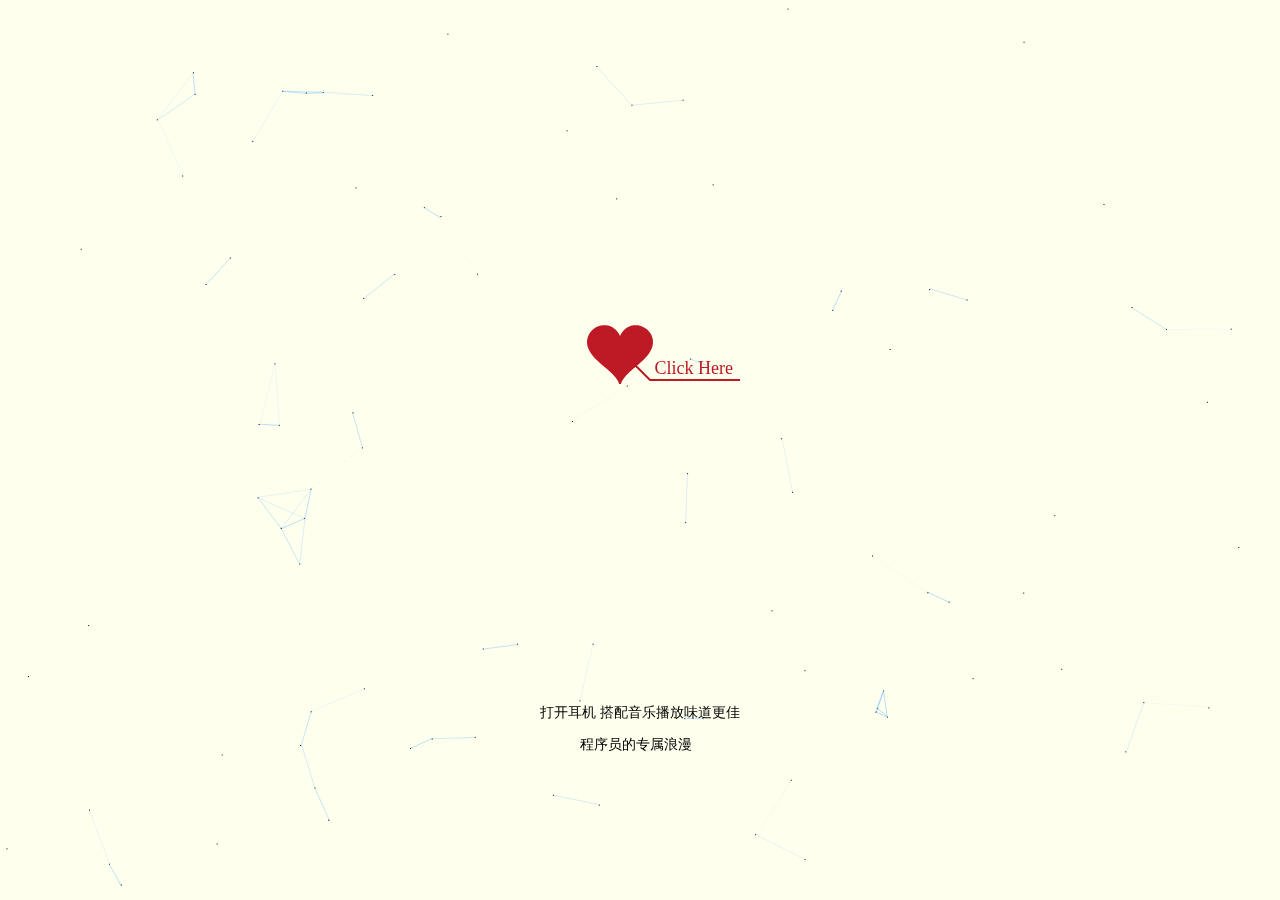
<file: docs/lovestory.html>
<!DOCTYPE html PUBLIC "-//W3C//DTD XHTML 1.0 Strict//EN" "http://www.w3.org/TR/xhtml1/DTD/xhtml1-strict.dtd">
<html xml:lang="en" xmlns="http://www.w3.org/1999/xhtml" xmlns="http://www.w3.org/1999/html">
<head>
    <meta http-equiv="Content-Type" content="text/html; charset=UTF-8">
    <title>Our mermory - 我们的开始</title>
    <link rel="shortcut icon" href=" favicon.ico"/>
    <link type="text/css" rel="stylesheet" href="lovestory/lovestory.css">
    <script type="text/javascript" src="lovestory/js/jquery.js"></script>
    <script type="text/javascript" src="lovestory/js/jscex.js"></script>
    <script type="text/javascript" src="lovestory/js/jscex-parser.js"></script>
    <script type="text/javascript" src="lovestory/js/jscex-jit.js"></script>
    <script type="text/javascript" src="lovestory/js/jscex-builderbase.js"></script>
    <script type="text/javascript" src="lovestory/js/jscex-async.js"></script>
    <script type="text/javascript" src="lovestory/js/jscex-async-powerpack.js"></script>
    <script type="text/javascript" src="lovestory/js/functions.js" charset="utf-8"></script>
    <script type="text/javascript" src="lovestory/js/love.js" charset="utf-8"></script>
    <!-- Global site tag (gtag.js) - Google Analytics -->
    <script async src="https://www.googletagmanager.com/gtag/js?id=G-BJK504T26X"></script>
    <script>
        window.dataLayer = window.dataLayer || [];
        function gtag(){dataLayer.push(arguments);}
        gtag('js', new Date());
        gtag('config', 'G-BJK504T26X');
    </script>
    <style type="text/css">
        <!--
        .STYLE1 {
            color: #666666
        }

        -->
    </style>
</head>
<body>

<div id="main">
    <div id="error">温馨提示:本页面采用HTML5编辑，目前您的浏览器无法显示，请换成谷歌或者火狐浏览器，或者其他游览器的最新版本。</div>
    <!--鸭子哥注：以下文字和字体颜色可自定义-->
    <div id="wrap">
        <div id="text">
            <div id="code">
                <span class="say"><font color="cc1883">《班扎古鲁白玛的沉默》</font></span><br>
                 <span class="say"><font color="cc1883">扎西拉姆·多多</font></span><br>
                <span class="say">　</span><br>
                <span class="say"><font color="cc1883">你见，或者不见，我就在那里 </font></span><br>
                <span class="say"><font color="cc1883">不悲不喜</font></span><br>
                <span class="say">　</span><br>
                <span class="say"><font color="FF00FA">你念，或者不念，情就在那里 </font></span><br>
                <span class="say"><font color="FF00FA">不来不去</font></span><br>
                <span class="say">　</span><br>
                <span class="say"><font color="F16D7E">你爱，或者不爱，爱就在那里 </font></span><br>
                <span class="say"><font color="F16D7E">不增不减 </font></span><br>
                <span class="say">　</span><br>
                <span class="say"><font color="228567">你跟，或者不跟，我的手就在你手里 </font></span><br>
                <span class="say"><font color="228567">不舍不弃</font></span><br>
                <span class="say">　</span><br>
                <span class="say">来我的怀里，或者，让我住进你的心里</span><br>
                <span class="say">默然 相爱 寂静 欢喜</span><br>
                <span class="say">　</span><br>
                <span class="say"><font color="FF00FA">不经意相识，或许,只是缘分，或许，是上天注定 </font></span><br>
                <span class="say"><font color="FF00FA">     以后，不管世界怎样，你都有我</font></span><br>
                <span class="say">　</span><br>
                <span class="say"><font color="228567">陪伴在你的身边 </font></span><br>
                <span class="say"><font color="228567">一直守护你,永远爱着你 </font></span><br>
            </div>
        </div>
        <div id="clock-box">自2024年2月19日12:00:00开始<span class="STYLE1">与</span>WU CL<span class="STYLE1">打招呼至今已经</span></br>
            <div id="clock"></div>
        </div>
        <canvas class="" id="canvas" width="1100" height="1100"></canvas>
    </div>

</div>

<script>
</script>

<script>
    (function () {
        var canvas = $('#canvas');

        if (!canvas[0].getContext) {
            $("#error").show();
            return false;
        }

        var width = canvas.width();
        var height = canvas.height();

        canvas.attr("width", width);
        canvas.attr("height", height);

        var opts = {
            seed: {
                x: width / 2 - 20,
                color: "rgb(190, 26, 37)",
                scale: 2
            },
            branch: [
                [535, 680, 570, 250, 500, 200, 30, 100, [
                    [540, 500, 455, 417, 340, 400, 13, 100, [
                        [450, 435, 434, 430, 394, 395, 2, 40]
                    ]],
                    [550, 445, 600, 356, 680, 345, 12, 100, [
                        [578, 400, 648, 409, 661, 426, 3, 80]
                    ]],
                    [539, 281, 537, 248, 534, 217, 3, 40],
                    [546, 397, 413, 247, 328, 244, 9, 80, [
                        [427, 286, 383, 253, 371, 205, 2, 40],
                        [498, 345, 435, 315, 395, 330, 4, 60]
                    ]],
                    [546, 357, 608, 252, 678, 221, 6, 100, [
                        [590, 293, 646, 277, 648, 271, 2, 80]
                    ]]
                ]]
            ],
            bloom: {
                num: 700,
                width: 1080,
                height: 650,
            },
            footer: {
                width: 1200,
                height: 5,
                speed: 10,
            }
        }

        var tree = new Tree(canvas[0], width, height, opts);
        var seed = tree.seed;
        var foot = tree.footer;
        var hold = 1;

        canvas.click(function (e) {
            var offset = canvas.offset(), x, y;
            x = e.pageX - offset.left;
            y = e.pageY - offset.top;
            if (seed.hover(x, y)) {
                hold = 0;
                canvas.unbind("click");
                canvas.unbind("mousemove");
                canvas.removeClass('hand');
            }
        }).mousemove(function (e) {
            var offset = canvas.offset(), x, y;
            x = e.pageX - offset.left;
            y = e.pageY - offset.top;
            canvas.toggleClass('hand', seed.hover(x, y));
        });

        var seedAnimate = eval(Jscex.compile("async", function () {
            seed.draw();
            while (hold) {
                $await(Jscex.Async.sleep(10));
            }
            while (seed.canScale()) {
                seed.scale(0.95);
                $await(Jscex.Async.sleep(10));
            }
            while (seed.canMove()) {
                seed.move(0, 2);
                foot.draw();
                $await(Jscex.Async.sleep(10));
            }
        }));

        var growAnimate = eval(Jscex.compile("async", function () {
            do {
                tree.grow();
                $await(Jscex.Async.sleep(10));
            } while (tree.canGrow());
        }));

        var flowAnimate = eval(Jscex.compile("async", function () {
            do {
                tree.flower(2);
                $await(Jscex.Async.sleep(10));
            } while (tree.canFlower());
        }));

        var moveAnimate = eval(Jscex.compile("async", function () {
            tree.snapshot("p1", 240, 0, 610, 680);
            while (tree.move("p1", 500, 0)) {
                foot.draw();
                $await(Jscex.Async.sleep(10));
            }
            foot.draw();
            tree.snapshot("p2", 500, 0, 610, 680);

            // 会有闪烁不得意这样做, (＞﹏＜)
            canvas.parent().css("background", "url(" + tree.toDataURL('image/png') + ")");
            canvas.css("background", "#ffe");
            $await(Jscex.Async.sleep(300));
            canvas.css("background", "none");
        }));

        var jumpAnimate = eval(Jscex.compile("async", function () {
            var ctx = tree.ctx;
            while (true) {
                tree.ctx.clearRect(0, 0, width, height);
                tree.jump();
                foot.draw();
                $await(Jscex.Async.sleep(25));
            }
        }));

        var textAnimate = eval(Jscex.compile("async", function () {
            var together = new Date();
            //恋爱时间
            together.setFullYear(2024, 1, 19); 			//时间年月日 鸭子哥提示：此处修改的话是倒计时算，04,-23代表4月7日，如果是5月8日则05，22
            together.setHours(12);						//小时
            together.setMinutes(0);					//分钟
            together.setSeconds(0);					//秒前一位
            together.setMilliseconds(0);				//秒第二位

            $("#code").show().typewriter();
            $("#clock-box").fadeIn(500);
            while (true) {
                timeElapse(together);
                $await(Jscex.Async.sleep(1000));
            }
        }));

        var runAsync = eval(Jscex.compile("async", function () {
            $await(seedAnimate());
            $await(growAnimate());
            $await(flowAnimate());
            $await(moveAnimate());

            textAnimate().start();

            $await(jumpAnimate());
        }));

        runAsync().start();
    })();
</script>
<!-- 20170726注：添加下列HTML 5鼠标随动特效后在Mac平台浏览时会闪烁异常 -->
<script type='text/javascript' color='102,185,255' zIndex='-10' opacity='50' count='99'
        src='lovestory/js/canvas-nest.min.js'></script>
<!-- 如果你有强迫症的话可以直接注释掉canvas-nest.min.js就不会在Mac上闪烁了 Win和Linux没问题 -->
<p style="text-align: center;">打开耳机 搭配音乐播放味道更佳
    <!--<a href="love.html" style="color: deeppink">表白页💞 </a>&nbsp;-->
    <!--<a href="toDoList.html" style="color: deeppink">愿望清单 </a>&nbsp;-->
</p>
<p style="text-align: center;">程序员的专属浪漫</a>&nbsp;&nbsp; </p>

<!-- JS异步加载的三种方式 https://blog.csdn.net/l522703297/article/details/50754695-->
<audio autoplay loop>
    <source src="lovestory/media/bgm.mp3" type="audio/mp3"/>
    <source src="lovestory/media/bgm.mp3" type="audio/ogg"/>
    <embed height="100" width="100" src="lovestory/media/bgm.mp3"/>
</audio>
</body>
</html>
</file>
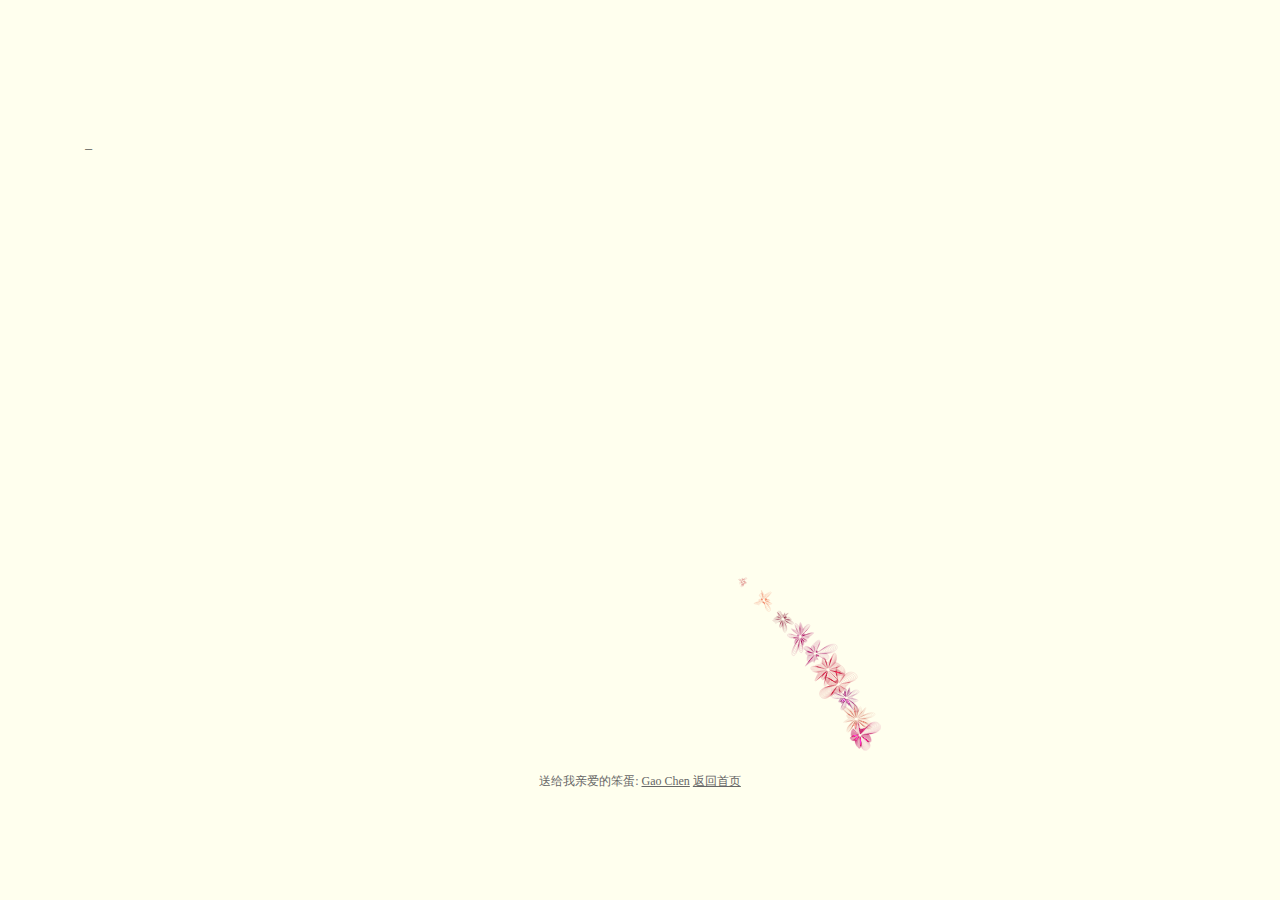
<file: docs/toDoList.html>
﻿<!DOCTYPE HTML>
<html xmlns="http://www.w3.org/1999/xhtml" xmlns="http://www.w3.org/1999/html" xmlns="http://www.w3.org/1999/html"
      xml:lang="en" lang="en">
<head>

    <title>愿望清单</title>
    <link rel="shortcut icon" href="favicon.ico" type="image/x-icon"/>
    <meta http-equiv="content-type" content="text/html; charset=UTF-8">
    <style type="text/css">

    </style>
    <link href="lovestory/love.css" type="text/css" rel="stylesheet">
    <script type="text/javascript" src="lovestory/js/jquery.js"></script>
    <script type="text/javascript" src="lovestory/js/garden.js"></script>
    <script type="text/javascript" src="lovestory/js/lovefunctions.js"></script>
    <!-- Global site tag (gtag.js) - Google Analytics -->
    <script async src="https://www.googletagmanager.com/gtag/js?id=G-BJK504T26X"></script>
    <script>
        window.dataLayer = window.dataLayer || [];
        function gtag(){dataLayer.push(arguments);}
        gtag('js', new Date());
        gtag('config', 'G-BJK504T26X');
    </script>
</head>

<body>


<div id="mainDiv">
    <div id="content">
        <div id="code">
            <ul>
                <li style="list-style: none;"><input type="checkbox" class="task-list-item-checkbox">
                    <span class="wish"> 我减肥，你监督，当然更希望你也能参与啦!</span>
                </li>
                <li style="list-style: none;"><input type="checkbox" class="task-list-item-checkbox">
                    <span class="wish"> 我每周至少帮你做一次全身按摩。</span>
                </li>
                <li style="list-style: none;"><input type="checkbox" class="task-list-item-checkbox">
                    <span class="wish"> 说好的一起陪你看海(海边婚纱照少不了哟)!</span>
                </li>
                <li style="list-style: none;"><input type="checkbox" class="task-list-item-checkbox">
                    <span class="wish"> 你做饭，我洗碗。</span>
                </li>
                <li style="list-style: none;"><input type="checkbox" class="task-list-item-checkbox">
                    <span class="wish"> 如果第一个小孩是女儿，就要再生一个小孩哟!</span></br>
                    <span class="wish" style=" margin-left: 30px">我才不在乎是男是女呢!</span>
                </li>
                <li style="list-style: none;"><input type="checkbox" class="task-list-item-checkbox">
                    <span class="wish"> 陪伴小孩成长</span>
                </li>
                <li style="list-style: none;"><input type="checkbox" class="task-list-item-checkbox">
                    <span class="wish"> 参加孩子的家长会</span>
                </li>
                <li style="list-style: none;"><input type="checkbox" class="task-list-item-checkbox">
                    <span class="wish"> 未完待续。。。</span>
                </li>
            </ul>
        </div>
        <div id="loveHeart">
            <canvas id="garden"></canvas>
            <div id="words" style="position: relative;top: -450px;left: 90px;">
                <div id="messages">
                    <center>

                    </center>
                    We are not alone anymore...
                </div>
                <div id="loveu">
                    好想对着全世界大声宣布:<br/>
                    我爱你，让我们在一起吧!<br/>
                    一起完成我们想完成的事!<br/>
                    <div class="signature">- 爱情宣言</div>
                </div>
            </div>
        </div>
    </div>
    <div id="copyright">
        送给我亲爱的笨蛋: <a href="#">Gao Chen</a>
        <!--<a href="love.html">表白页💞</a>&nbsp;-->
        <a href="lovestory.html">返回首页</a>
    </div>
</div>
<script type="text/javascript">
    var offsetX = ($("#loveHeart").width() / 2);
    var offsetY = ($("#loveHeart").height() / 2 - 55);

    if (!document.createElement('canvas').getContext) {
        var msg = document.createElement("div");
        msg.id = "errorMsg";
        msg.innerHTML = "Your browser doesn't support HTML5!<br/>Recommend use Chrome 14+/IE 9+/Firefox 7+/Safari 4+";
        document.body.appendChild(msg);
        $("#code").css("display", "none")
        $("#copyright").css("position", "absolute");
        $("#copyright").css("bottom", "10px");
        document.execCommand("stop");
    } else {
        startHeartAnimation();
        $("#code").typewriter();
    }
</script>

<!-- controls  设置音频控制面板 http://www.runoob.com/tags/tag-audio.html -->
<audio autoplay loop>
    <source src="lovestory/media/smfx.mp3" type="audio/mp3"/>
    <source src="lovestory/media/smfx.mp3" type="audio/ogg"/>
    <embed height="100" width="100" src="lovestory/media/smfx.mp3"/>
</audio>
</body>
</html>
</file>
<file: plugin/layui/css/layui.css>
/** layui-v2.5.4 MIT License By https://www.layui.com */
 .layui-inline,img{display:inline-block;vertical-align:middle}h1,h2,h3,h4,h5,h6{font-weight:400}.layui-edge,.layui-header,.layui-inline,.layui-main{position:relative}.layui-body,.layui-edge,.layui-elip{overflow:hidden}.layui-btn,.layui-edge,.layui-inline,img{vertical-align:middle}.layui-btn,.layui-disabled,.layui-icon,.layui-unselect{-moz-user-select:none;-webkit-user-select:none;-ms-user-select:none}.layui-elip,.layui-form-checkbox span,.layui-form-pane .layui-form-label{text-overflow:ellipsis;white-space:nowrap}.layui-breadcrumb,.layui-tree-btnGroup{visibility:hidden}blockquote,body,button,dd,div,dl,dt,form,h1,h2,h3,h4,h5,h6,input,li,ol,p,pre,td,textarea,th,ul{margin:0;padding:0;-webkit-tap-highlight-color:rgba(0,0,0,0)}a:active,a:hover{outline:0}img{border:none}li{list-style:none}table{border-collapse:collapse;border-spacing:0}h4,h5,h6{font-size:100%}button,input,optgroup,option,select,textarea{font-family:inherit;font-size:inherit;font-style:inherit;font-weight:inherit;outline:0}pre{white-space:pre-wrap;white-space:-moz-pre-wrap;white-space:-pre-wrap;white-space:-o-pre-wrap;word-wrap:break-word}body{line-height:24px;font:14px Helvetica Neue,Helvetica,PingFang SC,Tahoma,Arial,sans-serif}hr{height:1px;margin:10px 0;border:0;clear:both}a{color:#333;text-decoration:none}a:hover{color:#777}a cite{font-style:normal;*cursor:pointer}.layui-border-box,.layui-border-box *{box-sizing:border-box}.layui-box,.layui-box *{box-sizing:content-box}.layui-clear{clear:both;*zoom:1}.layui-clear:after{content:'\20';clear:both;*zoom:1;display:block;height:0}.layui-inline{*display:inline;*zoom:1}.layui-edge{display:inline-block;width:0;height:0;border-width:6px;border-style:dashed;border-color:transparent}.layui-edge-top{top:-4px;border-bottom-color:#999;border-bottom-style:solid}.layui-edge-right{border-left-color:#999;border-left-style:solid}.layui-edge-bottom{top:2px;border-top-color:#999;border-top-style:solid}.layui-edge-left{border-right-color:#999;border-right-style:solid}.layui-disabled,.layui-disabled:hover{color:#d2d2d2!important;cursor:not-allowed!important}.layui-circle{border-radius:100%}.layui-show{display:block!important}.layui-hide{display:none!important}@font-face{font-family:layui-icon;src:url(../font/iconfont.eot?v=250);src:url(../font/iconfont.eot?v=250#iefix) format('embedded-opentype'),url(../font/iconfont.woff2?v=250) format('woff2'),url(../font/iconfont.woff?v=250) format('woff'),url(../font/iconfont.ttf?v=250) format('truetype'),url(../font/iconfont.svg?v=250#layui-icon) format('svg')}.layui-icon{font-family:layui-icon!important;font-size:16px;font-style:normal;-webkit-font-smoothing:antialiased;-moz-osx-font-smoothing:grayscale}.layui-icon-reply-fill:before{content:"\e611"}.layui-icon-set-fill:before{content:"\e614"}.layui-icon-menu-fill:before{content:"\e60f"}.layui-icon-search:before{content:"\e615"}.layui-icon-share:before{content:"\e641"}.layui-icon-set-sm:before{content:"\e620"}.layui-icon-engine:before{content:"\e628"}.layui-icon-close:before{content:"\1006"}.layui-icon-close-fill:before{content:"\1007"}.layui-icon-chart-screen:before{content:"\e629"}.layui-icon-star:before{content:"\e600"}.layui-icon-circle-dot:before{content:"\e617"}.layui-icon-chat:before{content:"\e606"}.layui-icon-release:before{content:"\e609"}.layui-icon-list:before{content:"\e60a"}.layui-icon-chart:before{content:"\e62c"}.layui-icon-ok-circle:before{content:"\1005"}.layui-icon-layim-theme:before{content:"\e61b"}.layui-icon-table:before{content:"\e62d"}.layui-icon-right:before{content:"\e602"}.layui-icon-left:before{content:"\e603"}.layui-icon-cart-simple:before{content:"\e698"}.layui-icon-face-cry:before{content:"\e69c"}.layui-icon-face-smile:before{content:"\e6af"}.layui-icon-survey:before{content:"\e6b2"}.layui-icon-tree:before{content:"\e62e"}.layui-icon-upload-circle:before{content:"\e62f"}.layui-icon-add-circle:before{content:"\e61f"}.layui-icon-download-circle:before{content:"\e601"}.layui-icon-templeate-1:before{content:"\e630"}.layui-icon-util:before{content:"\e631"}.layui-icon-face-surprised:before{content:"\e664"}.layui-icon-edit:before{content:"\e642"}.layui-icon-speaker:before{content:"\e645"}.layui-icon-down:before{content:"\e61a"}.layui-icon-file:before{content:"\e621"}.layui-icon-layouts:before{content:"\e632"}.layui-icon-rate-half:before{content:"\e6c9"}.layui-icon-add-circle-fine:before{content:"\e608"}.layui-icon-prev-circle:before{content:"\e633"}.layui-icon-read:before{content:"\e705"}.layui-icon-404:before{content:"\e61c"}.layui-icon-carousel:before{content:"\e634"}.layui-icon-help:before{content:"\e607"}.layui-icon-code-circle:before{content:"\e635"}.layui-icon-water:before{content:"\e636"}.layui-icon-username:before{content:"\e66f"}.layui-icon-find-fill:before{content:"\e670"}.layui-icon-about:before{content:"\e60b"}.layui-icon-location:before{content:"\e715"}.layui-icon-up:before{content:"\e619"}.layui-icon-pause:before{content:"\e651"}.layui-icon-date:before{content:"\e637"}.layui-icon-layim-uploadfile:before{content:"\e61d"}.layui-icon-delete:before{content:"\e640"}.layui-icon-play:before{content:"\e652"}.layui-icon-top:before{content:"\e604"}.layui-icon-friends:before{content:"\e612"}.layui-icon-refresh-3:before{content:"\e9aa"}.layui-icon-ok:before{content:"\e605"}.layui-icon-layer:before{content:"\e638"}.layui-icon-face-smile-fine:before{content:"\e60c"}.layui-icon-dollar:before{content:"\e659"}.layui-icon-group:before{content:"\e613"}.layui-icon-layim-download:before{content:"\e61e"}.layui-icon-picture-fine:before{content:"\e60d"}.layui-icon-link:before{content:"\e64c"}.layui-icon-diamond:before{content:"\e735"}.layui-icon-log:before{content:"\e60e"}.layui-icon-rate-solid:before{content:"\e67a"}.layui-icon-fonts-del:before{content:"\e64f"}.layui-icon-unlink:before{content:"\e64d"}.layui-icon-fonts-clear:before{content:"\e639"}.layui-icon-triangle-r:before{content:"\e623"}.layui-icon-circle:before{content:"\e63f"}.layui-icon-radio:before{content:"\e643"}.layui-icon-align-center:before{content:"\e647"}.layui-icon-align-right:before{content:"\e648"}.layui-icon-align-left:before{content:"\e649"}.layui-icon-loading-1:before{content:"\e63e"}.layui-icon-return:before{content:"\e65c"}.layui-icon-fonts-strong:before{content:"\e62b"}.layui-icon-upload:before{content:"\e67c"}.layui-icon-dialogue:before{content:"\e63a"}.layui-icon-video:before{content:"\e6ed"}.layui-icon-headset:before{content:"\e6fc"}.layui-icon-cellphone-fine:before{content:"\e63b"}.layui-icon-add-1:before{content:"\e654"}.layui-icon-face-smile-b:before{content:"\e650"}.layui-icon-fonts-html:before{content:"\e64b"}.layui-icon-form:before{content:"\e63c"}.layui-icon-cart:before{content:"\e657"}.layui-icon-camera-fill:before{content:"\e65d"}.layui-icon-tabs:before{content:"\e62a"}.layui-icon-fonts-code:before{content:"\e64e"}.layui-icon-fire:before{content:"\e756"}.layui-icon-set:before{content:"\e716"}.layui-icon-fonts-u:before{content:"\e646"}.layui-icon-triangle-d:before{content:"\e625"}.layui-icon-tips:before{content:"\e702"}.layui-icon-picture:before{content:"\e64a"}.layui-icon-more-vertical:before{content:"\e671"}.layui-icon-flag:before{content:"\e66c"}.layui-icon-loading:before{content:"\e63d"}.layui-icon-fonts-i:before{content:"\e644"}.layui-icon-refresh-1:before{content:"\e666"}.layui-icon-rmb:before{content:"\e65e"}.layui-icon-home:before{content:"\e68e"}.layui-icon-user:before{content:"\e770"}.layui-icon-notice:before{content:"\e667"}.layui-icon-login-weibo:before{content:"\e675"}.layui-icon-voice:before{content:"\e688"}.layui-icon-upload-drag:before{content:"\e681"}.layui-icon-login-qq:before{content:"\e676"}.layui-icon-snowflake:before{content:"\e6b1"}.layui-icon-file-b:before{content:"\e655"}.layui-icon-template:before{content:"\e663"}.layui-icon-auz:before{content:"\e672"}.layui-icon-console:before{content:"\e665"}.layui-icon-app:before{content:"\e653"}.layui-icon-prev:before{content:"\e65a"}.layui-icon-website:before{content:"\e7ae"}.layui-icon-next:before{content:"\e65b"}.layui-icon-component:before{content:"\e857"}.layui-icon-more:before{content:"\e65f"}.layui-icon-login-wechat:before{content:"\e677"}.layui-icon-shrink-right:before{content:"\e668"}.layui-icon-spread-left:before{content:"\e66b"}.layui-icon-camera:before{content:"\e660"}.layui-icon-note:before{content:"\e66e"}.layui-icon-refresh:before{content:"\e669"}.layui-icon-female:before{content:"\e661"}.layui-icon-male:before{content:"\e662"}.layui-icon-password:before{content:"\e673"}.layui-icon-senior:before{content:"\e674"}.layui-icon-theme:before{content:"\e66a"}.layui-icon-tread:before{content:"\e6c5"}.layui-icon-praise:before{content:"\e6c6"}.layui-icon-star-fill:before{content:"\e658"}.layui-icon-rate:before{content:"\e67b"}.layui-icon-template-1:before{content:"\e656"}.layui-icon-vercode:before{content:"\e679"}.layui-icon-cellphone:before{content:"\e678"}.layui-icon-screen-full:before{content:"\e622"}.layui-icon-screen-restore:before{content:"\e758"}.layui-icon-cols:before{content:"\e610"}.layui-icon-export:before{content:"\e67d"}.layui-icon-print:before{content:"\e66d"}.layui-icon-slider:before{content:"\e714"}.layui-icon-addition:before{content:"\e624"}.layui-icon-subtraction:before{content:"\e67e"}.layui-icon-service:before{content:"\e626"}.layui-icon-transfer:before{content:"\e691"}.layui-main{width:1140px;margin:0 auto}.layui-header{z-index:1000;height:60px}.layui-header a:hover{transition:all .5s;-webkit-transition:all .5s}.layui-side{position:fixed;left:0;top:0;bottom:0;z-index:999;width:200px;overflow-x:hidden}.layui-side-scroll{position:relative;width:220px;height:100%;overflow-x:hidden}.layui-body{position:absolute;left:200px;right:0;top:0;bottom:0;z-index:998;width:auto;overflow-y:auto;box-sizing:border-box}.layui-layout-body{overflow:hidden}.layui-layout-admin .layui-header{background-color:#23262E}.layui-layout-admin .layui-side{top:60px;width:200px;overflow-x:hidden}.layui-layout-admin .layui-body{position:fixed;top:60px;bottom:44px}.layui-layout-admin .layui-main{width:auto;margin:0 15px}.layui-layout-admin .layui-footer{position:fixed;left:200px;right:0;bottom:0;height:44px;line-height:44px;padding:0 15px;background-color:#eee}.layui-layout-admin .layui-logo{position:absolute;left:0;top:0;width:200px;height:100%;line-height:60px;text-align:center;color:#009688;font-size:16px}.layui-layout-admin .layui-header .layui-nav{background:0 0}.layui-layout-left{position:absolute!important;left:200px;top:0}.layui-layout-right{position:absolute!important;right:0;top:0}.layui-container{position:relative;margin:0 auto;padding:0 15px;box-sizing:border-box}.layui-fluid{position:relative;margin:0 auto;padding:0 15px}.layui-row:after,.layui-row:before{content:'';display:block;clear:both}.layui-col-lg1,.layui-col-lg10,.layui-col-lg11,.layui-col-lg12,.layui-col-lg2,.layui-col-lg3,.layui-col-lg4,.layui-col-lg5,.layui-col-lg6,.layui-col-lg7,.layui-col-lg8,.layui-col-lg9,.layui-col-md1,.layui-col-md10,.layui-col-md11,.layui-col-md12,.layui-col-md2,.layui-col-md3,.layui-col-md4,.layui-col-md5,.layui-col-md6,.layui-col-md7,.layui-col-md8,.layui-col-md9,.layui-col-sm1,.layui-col-sm10,.layui-col-sm11,.layui-col-sm12,.layui-col-sm2,.layui-col-sm3,.layui-col-sm4,.layui-col-sm5,.layui-col-sm6,.layui-col-sm7,.layui-col-sm8,.layui-col-sm9,.layui-col-xs1,.layui-col-xs10,.layui-col-xs11,.layui-col-xs12,.layui-col-xs2,.layui-col-xs3,.layui-col-xs4,.layui-col-xs5,.layui-col-xs6,.layui-col-xs7,.layui-col-xs8,.layui-col-xs9{position:relative;display:block;box-sizing:border-box}.layui-col-xs1,.layui-col-xs10,.layui-col-xs11,.layui-col-xs12,.layui-col-xs2,.layui-col-xs3,.layui-col-xs4,.layui-col-xs5,.layui-col-xs6,.layui-col-xs7,.layui-col-xs8,.layui-col-xs9{float:left}.layui-col-xs1{width:8.33333333%}.layui-col-xs2{width:16.66666667%}.layui-col-xs3{width:25%}.layui-col-xs4{width:33.33333333%}.layui-col-xs5{width:41.66666667%}.layui-col-xs6{width:50%}.layui-col-xs7{width:58.33333333%}.layui-col-xs8{width:66.66666667%}.layui-col-xs9{width:75%}.layui-col-xs10{width:83.33333333%}.layui-col-xs11{width:91.66666667%}.layui-col-xs12{width:100%}.layui-col-xs-offset1{margin-left:8.33333333%}.layui-col-xs-offset2{margin-left:16.66666667%}.layui-col-xs-offset3{margin-left:25%}.layui-col-xs-offset4{margin-left:33.33333333%}.layui-col-xs-offset5{margin-left:41.66666667%}.layui-col-xs-offset6{margin-left:50%}.layui-col-xs-offset7{margin-left:58.33333333%}.layui-col-xs-offset8{margin-left:66.66666667%}.layui-col-xs-offset9{margin-left:75%}.layui-col-xs-offset10{margin-left:83.33333333%}.layui-col-xs-offset11{margin-left:91.66666667%}.layui-col-xs-offset12{margin-left:100%}@media screen and (max-width:768px){.layui-hide-xs{display:none!important}.layui-show-xs-block{display:block!important}.layui-show-xs-inline{display:inline!important}.layui-show-xs-inline-block{display:inline-block!important}}@media screen and (min-width:768px){.layui-container{width:750px}.layui-hide-sm{display:none!important}.layui-show-sm-block{display:block!important}.layui-show-sm-inline{display:inline!important}.layui-show-sm-inline-block{display:inline-block!important}.layui-col-sm1,.layui-col-sm10,.layui-col-sm11,.layui-col-sm12,.layui-col-sm2,.layui-col-sm3,.layui-col-sm4,.layui-col-sm5,.layui-col-sm6,.layui-col-sm7,.layui-col-sm8,.layui-col-sm9{float:left}.layui-col-sm1{width:8.33333333%}.layui-col-sm2{width:16.66666667%}.layui-col-sm3{width:25%}.layui-col-sm4{width:33.33333333%}.layui-col-sm5{width:41.66666667%}.layui-col-sm6{width:50%}.layui-col-sm7{width:58.33333333%}.layui-col-sm8{width:66.66666667%}.layui-col-sm9{width:75%}.layui-col-sm10{width:83.33333333%}.layui-col-sm11{width:91.66666667%}.layui-col-sm12{width:100%}.layui-col-sm-offset1{margin-left:8.33333333%}.layui-col-sm-offset2{margin-left:16.66666667%}.layui-col-sm-offset3{margin-left:25%}.layui-col-sm-offset4{margin-left:33.33333333%}.layui-col-sm-offset5{margin-left:41.66666667%}.layui-col-sm-offset6{margin-left:50%}.layui-col-sm-offset7{margin-left:58.33333333%}.layui-col-sm-offset8{margin-left:66.66666667%}.layui-col-sm-offset9{margin-left:75%}.layui-col-sm-offset10{margin-left:83.33333333%}.layui-col-sm-offset11{margin-left:91.66666667%}.layui-col-sm-offset12{margin-left:100%}}@media screen and (min-width:992px){.layui-container{width:970px}.layui-hide-md{display:none!important}.layui-show-md-block{display:block!important}.layui-show-md-inline{display:inline!important}.layui-show-md-inline-block{display:inline-block!important}.layui-col-md1,.layui-col-md10,.layui-col-md11,.layui-col-md12,.layui-col-md2,.layui-col-md3,.layui-col-md4,.layui-col-md5,.layui-col-md6,.layui-col-md7,.layui-col-md8,.layui-col-md9{float:left}.layui-col-md1{width:8.33333333%}.layui-col-md2{width:16.66666667%}.layui-col-md3{width:25%}.layui-col-md4{width:33.33333333%}.layui-col-md5{width:41.66666667%}.layui-col-md6{width:50%}.layui-col-md7{width:58.33333333%}.layui-col-md8{width:66.66666667%}.layui-col-md9{width:75%}.layui-col-md10{width:83.33333333%}.layui-col-md11{width:91.66666667%}.layui-col-md12{width:100%}.layui-col-md-offset1{margin-left:8.33333333%}.layui-col-md-offset2{margin-left:16.66666667%}.layui-col-md-offset3{margin-left:25%}.layui-col-md-offset4{margin-left:33.33333333%}.layui-col-md-offset5{margin-left:41.66666667%}.layui-col-md-offset6{margin-left:50%}.layui-col-md-offset7{margin-left:58.33333333%}.layui-col-md-offset8{margin-left:66.66666667%}.layui-col-md-offset9{margin-left:75%}.layui-col-md-offset10{margin-left:83.33333333%}.layui-col-md-offset11{margin-left:91.66666667%}.layui-col-md-offset12{margin-left:100%}}@media screen and (min-width:1200px){.layui-container{width:1170px}.layui-hide-lg{display:none!important}.layui-show-lg-block{display:block!important}.layui-show-lg-inline{display:inline!important}.layui-show-lg-inline-block{display:inline-block!important}.layui-col-lg1,.layui-col-lg10,.layui-col-lg11,.layui-col-lg12,.layui-col-lg2,.layui-col-lg3,.layui-col-lg4,.layui-col-lg5,.layui-col-lg6,.layui-col-lg7,.layui-col-lg8,.layui-col-lg9{float:left}.layui-col-lg1{width:8.33333333%}.layui-col-lg2{width:16.66666667%}.layui-col-lg3{width:25%}.layui-col-lg4{width:33.33333333%}.layui-col-lg5{width:41.66666667%}.layui-col-lg6{width:50%}.layui-col-lg7{width:58.33333333%}.layui-col-lg8{width:66.66666667%}.layui-col-lg9{width:75%}.layui-col-lg10{width:83.33333333%}.layui-col-lg11{width:91.66666667%}.layui-col-lg12{width:100%}.layui-col-lg-offset1{margin-left:8.33333333%}.layui-col-lg-offset2{margin-left:16.66666667%}.layui-col-lg-offset3{margin-left:25%}.layui-col-lg-offset4{margin-left:33.33333333%}.layui-col-lg-offset5{margin-left:41.66666667%}.layui-col-lg-offset6{margin-left:50%}.layui-col-lg-offset7{margin-left:58.33333333%}.layui-col-lg-offset8{margin-left:66.66666667%}.layui-col-lg-offset9{margin-left:75%}.layui-col-lg-offset10{margin-left:83.33333333%}.layui-col-lg-offset11{margin-left:91.66666667%}.layui-col-lg-offset12{margin-left:100%}}.layui-col-space1{margin:-.5px}.layui-col-space1>*{padding:.5px}.layui-col-space3{margin:-1.5px}.layui-col-space3>*{padding:1.5px}.layui-col-space5{margin:-2.5px}.layui-col-space5>*{padding:2.5px}.layui-col-space8{margin:-3.5px}.layui-col-space8>*{padding:3.5px}.layui-col-space10{margin:-5px}.layui-col-space10>*{padding:5px}.layui-col-space12{margin:-6px}.layui-col-space12>*{padding:6px}.layui-col-space15{margin:-7.5px}.layui-col-space15>*{padding:7.5px}.layui-col-space18{margin:-9px}.layui-col-space18>*{padding:9px}.layui-col-space20{margin:-10px}.layui-col-space20>*{padding:10px}.layui-col-space22{margin:-11px}.layui-col-space22>*{padding:11px}.layui-col-space25{margin:-12.5px}.layui-col-space25>*{padding:12.5px}.layui-col-space30{margin:-15px}.layui-col-space30>*{padding:15px}.layui-btn,.layui-input,.layui-select,.layui-textarea,.layui-upload-button{outline:0;-webkit-appearance:none;transition:all .3s;-webkit-transition:all .3s;box-sizing:border-box}.layui-elem-quote{margin-bottom:10px;padding:15px;line-height:22px;border-left:5px solid #009688;border-radius:0 2px 2px 0;background-color:#f2f2f2}.layui-quote-nm{border-style:solid;border-width:1px 1px 1px 5px;background:0 0}.layui-elem-field{margin-bottom:10px;padding:0;border-width:1px;border-style:solid}.layui-elem-field legend{margin-left:20px;padding:0 10px;font-size:20px;font-weight:300}.layui-field-title{margin:10px 0 20px;border-width:1px 0 0}.layui-field-box{padding:10px 15px}.layui-field-title .layui-field-box{padding:10px 0}.layui-progress{position:relative;height:6px;border-radius:20px;background-color:#e2e2e2}.layui-progress-bar{position:absolute;left:0;top:0;width:0;max-width:100%;height:6px;border-radius:20px;text-align:right;background-color:#5FB878;transition:all .3s;-webkit-transition:all .3s}.layui-progress-big,.layui-progress-big .layui-progress-bar{height:18px;line-height:18px}.layui-progress-text{position:relative;top:-20px;line-height:18px;font-size:12px;color:#666}.layui-progress-big .layui-progress-text{position:static;padding:0 10px;color:#fff}.layui-collapse{border-width:1px;border-style:solid;border-radius:2px}.layui-colla-content,.layui-colla-item{border-top-width:1px;border-top-style:solid}.layui-colla-item:first-child{border-top:none}.layui-colla-title{position:relative;height:42px;line-height:42px;padding:0 15px 0 35px;color:#333;background-color:#f2f2f2;cursor:pointer;font-size:14px;overflow:hidden}.layui-colla-content{display:none;padding:10px 15px;line-height:22px;color:#666}.layui-colla-icon{position:absolute;left:15px;top:0;font-size:14px}.layui-card{margin-bottom:15px;border-radius:2px;background-color:#fff;box-shadow:0 1px 2px 0 rgba(0,0,0,.05)}.layui-card:last-child{margin-bottom:0}.layui-card-header{position:relative;height:42px;line-height:42px;padding:0 15px;border-bottom:1px solid #f6f6f6;color:#333;border-radius:2px 2px 0 0;font-size:14px}.layui-bg-black,.layui-bg-blue,.layui-bg-cyan,.layui-bg-green,.layui-bg-orange,.layui-bg-red{color:#fff!important}.layui-card-body{position:relative;padding:10px 15px;line-height:24px}.layui-card-body[pad15]{padding:15px}.layui-card-body[pad20]{padding:20px}.layui-card-body .layui-table{margin:5px 0}.layui-card .layui-tab{margin:0}.layui-panel-window{position:relative;padding:15px;border-radius:0;border-top:5px solid #E6E6E6;background-color:#fff}.layui-auxiliar-moving{position:fixed;left:0;right:0;top:0;bottom:0;width:100%;height:100%;background:0 0;z-index:9999999999}.layui-form-label,.layui-form-mid,.layui-form-select,.layui-input-block,.layui-input-inline,.layui-textarea{position:relative}.layui-bg-red{background-color:#FF5722!important}.layui-bg-orange{background-color:#FFB800!important}.layui-bg-green{background-color:#009688!important}.layui-bg-cyan{background-color:#2F4056!important}.layui-bg-blue{background-color:#1E9FFF!important}.layui-bg-black{background-color:#393D49!important}.layui-bg-gray{background-color:#eee!important;color:#666!important}.layui-badge-rim,.layui-colla-content,.layui-colla-item,.layui-collapse,.layui-elem-field,.layui-form-pane .layui-form-item[pane],.layui-form-pane .layui-form-label,.layui-input,.layui-layedit,.layui-layedit-tool,.layui-quote-nm,.layui-select,.layui-tab-bar,.layui-tab-card,.layui-tab-title,.layui-tab-title .layui-this:after,.layui-textarea{border-color:#e6e6e6}.layui-timeline-item:before,hr{background-color:#e6e6e6}.layui-text{line-height:22px;font-size:14px;color:#666}.layui-text h1,.layui-text h2,.layui-text h3{font-weight:500;color:#333}.layui-text h1{font-size:30px}.layui-text h2{font-size:24px}.layui-text h3{font-size:18px}.layui-text a:not(.layui-btn){color:#01AAED}.layui-text a:not(.layui-btn):hover{text-decoration:underline}.layui-text ul{padding:5px 0 5px 15px}.layui-text ul li{margin-top:5px;list-style-type:disc}.layui-text em,.layui-word-aux{color:#999!important;padding:0 5px!important}.layui-btn{display:inline-block;height:38px;line-height:38px;padding:0 18px;background-color:#009688;color:#fff;white-space:nowrap;text-align:center;font-size:14px;border:none;border-radius:2px;cursor:pointer}.layui-btn:hover{opacity:.8;filter:alpha(opacity=80);color:#fff}.layui-btn:active{opacity:1;filter:alpha(opacity=100)}.layui-btn+.layui-btn{margin-left:10px}.layui-btn-container{font-size:0}.layui-btn-container .layui-btn{margin-right:10px;margin-bottom:10px}.layui-btn-container .layui-btn+.layui-btn{margin-left:0}.layui-table .layui-btn-container .layui-btn{margin-bottom:9px}.layui-btn-radius{border-radius:100px}.layui-btn .layui-icon{margin-right:3px;font-size:18px;vertical-align:bottom;vertical-align:middle\9}.layui-btn-primary{border:1px solid #C9C9C9;background-color:#fff;color:#555}.layui-btn-primary:hover{border-color:#009688;color:#333}.layui-btn-normal{background-color:#1E9FFF}.layui-btn-warm{background-color:#FFB800}.layui-btn-danger{background-color:#FF5722}.layui-btn-checked{background-color:#5FB878}.layui-btn-disabled,.layui-btn-disabled:active,.layui-btn-disabled:hover{border:1px solid #e6e6e6;background-color:#FBFBFB;color:#C9C9C9;cursor:not-allowed;opacity:1}.layui-btn-lg{height:44px;line-height:44px;padding:0 25px;font-size:16px}.layui-btn-sm{height:30px;line-height:30px;padding:0 10px;font-size:12px}.layui-btn-sm i{font-size:16px!important}.layui-btn-xs{height:22px;line-height:22px;padding:0 5px;font-size:12px}.layui-btn-xs i{font-size:14px!important}.layui-btn-group{display:inline-block;vertical-align:middle;font-size:0}.layui-btn-group .layui-btn{margin-left:0!important;margin-right:0!important;border-left:1px solid rgba(255,255,255,.5);border-radius:0}.layui-btn-group .layui-btn-primary{border-left:none}.layui-btn-group .layui-btn-primary:hover{border-color:#C9C9C9;color:#009688}.layui-btn-group .layui-btn:first-child{border-left:none;border-radius:2px 0 0 2px}.layui-btn-group .layui-btn-primary:first-child{border-left:1px solid #c9c9c9}.layui-btn-group .layui-btn:last-child{border-radius:0 2px 2px 0}.layui-btn-group .layui-btn+.layui-btn{margin-left:0}.layui-btn-group+.layui-btn-group{margin-left:10px}.layui-btn-fluid{width:100%}.layui-input,.layui-select,.layui-textarea{height:38px;line-height:1.3;line-height:38px\9;border-width:1px;border-style:solid;background-color:#fff;border-radius:2px}.layui-input::-webkit-input-placeholder,.layui-select::-webkit-input-placeholder,.layui-textarea::-webkit-input-placeholder{line-height:1.3}.layui-input,.layui-textarea{display:block;width:100%;padding-left:10px}.layui-input:hover,.layui-textarea:hover{border-color:#D2D2D2!important}.layui-input:focus,.layui-textarea:focus{border-color:#C9C9C9!important}.layui-textarea{min-height:100px;height:auto;line-height:20px;padding:6px 10px;resize:vertical}.layui-select{padding:0 10px}.layui-form input[type=checkbox],.layui-form input[type=radio],.layui-form select{display:none}.layui-form [lay-ignore]{display:initial}.layui-form-item{margin-bottom:15px;clear:both;*zoom:1}.layui-form-item:after{content:'\20';clear:both;*zoom:1;display:block;height:0}.layui-form-label{float:left;display:block;padding:9px 15px;width:80px;font-weight:400;line-height:20px;text-align:right}.layui-form-label-col{display:block;float:none;padding:9px 0;line-height:20px;text-align:left}.layui-form-item .layui-inline{margin-bottom:5px;margin-right:10px}.layui-input-block{margin-left:110px;min-height:36px}.layui-input-inline{display:inline-block;vertical-align:middle}.layui-form-item .layui-input-inline{float:left;width:190px;margin-right:10px}.layui-form-text .layui-input-inline{width:auto}.layui-form-mid{float:left;display:block;padding:9px 0!important;line-height:20px;margin-right:10px}.layui-form-danger+.layui-form-select .layui-input,.layui-form-danger:focus{border-color:#FF5722!important}.layui-form-select .layui-input{padding-right:30px;cursor:pointer}.layui-form-select .layui-edge{position:absolute;right:10px;top:50%;margin-top:-3px;cursor:pointer;border-width:6px;border-top-color:#c2c2c2;border-top-style:solid;transition:all .3s;-webkit-transition:all .3s}.layui-form-select dl{display:none;position:absolute;left:0;top:42px;padding:5px 0;z-index:899;min-width:100%;border:1px solid #d2d2d2;max-height:300px;overflow-y:auto;background-color:#fff;border-radius:2px;box-shadow:0 2px 4px rgba(0,0,0,.12);box-sizing:border-box}.layui-form-select dl dd,.layui-form-select dl dt{padding:0 10px;line-height:36px;white-space:nowrap;overflow:hidden;text-overflow:ellipsis}.layui-form-select dl dt{font-size:12px;color:#999}.layui-form-select dl dd{cursor:pointer}.layui-form-select dl dd:hover{background-color:#f2f2f2;-webkit-transition:.5s all;transition:.5s all}.layui-form-select .layui-select-group dd{padding-left:20px}.layui-form-select dl dd.layui-select-tips{padding-left:10px!important;color:#999}.layui-form-select dl dd.layui-this{background-color:#5FB878;color:#fff}.layui-form-checkbox,.layui-form-select dl dd.layui-disabled{background-color:#fff}.layui-form-selected dl{display:block}.layui-form-checkbox,.layui-form-checkbox *,.layui-form-switch{display:inline-block;vertical-align:middle}.layui-form-selected .layui-edge{margin-top:-9px;-webkit-transform:rotate(180deg);transform:rotate(180deg);margin-top:-3px\9}:root .layui-form-selected .layui-edge{margin-top:-9px\0/IE9}.layui-form-selectup dl{top:auto;bottom:42px}.layui-select-none{margin:5px 0;text-align:center;color:#999}.layui-select-disabled .layui-disabled{border-color:#eee!important}.layui-select-disabled .layui-edge{border-top-color:#d2d2d2}.layui-form-checkbox{position:relative;height:30px;line-height:30px;margin-right:10px;padding-right:30px;cursor:pointer;font-size:0;-webkit-transition:.1s linear;transition:.1s linear;box-sizing:border-box}.layui-form-checkbox span{padding:0 10px;height:100%;font-size:14px;border-radius:2px 0 0 2px;background-color:#d2d2d2;color:#fff;overflow:hidden}.layui-form-checkbox:hover span{background-color:#c2c2c2}.layui-form-checkbox i{position:absolute;right:0;top:0;width:30px;height:28px;border:1px solid #d2d2d2;border-left:none;border-radius:0 2px 2px 0;color:#fff;font-size:20px;text-align:center}.layui-form-checkbox:hover i{border-color:#c2c2c2;color:#c2c2c2}.layui-form-checked,.layui-form-checked:hover{border-color:#5FB878}.layui-form-checked span,.layui-form-checked:hover span{background-color:#5FB878}.layui-form-checked i,.layui-form-checked:hover i{color:#5FB878}.layui-form-item .layui-form-checkbox{margin-top:4px}.layui-form-checkbox[lay-skin=primary]{height:auto!important;line-height:normal!important;min-width:18px;min-height:18px;border:none!important;margin-right:0;padding-left:28px;padding-right:0;background:0 0}.layui-form-checkbox[lay-skin=primary] span{padding-left:0;padding-right:15px;line-height:18px;background:0 0;color:#666}.layui-form-checkbox[lay-skin=primary] i{right:auto;left:0;width:16px;height:16px;line-height:16px;border:1px solid #d2d2d2;font-size:12px;border-radius:2px;background-color:#fff;-webkit-transition:.1s linear;transition:.1s linear}.layui-form-checkbox[lay-skin=primary]:hover i{border-color:#5FB878;color:#fff}.layui-form-checked[lay-skin=primary] i{border-color:#5FB878!important;background-color:#5FB878;color:#fff}.layui-checkbox-disbaled[lay-skin=primary] span{background:0 0!important;color:#c2c2c2}.layui-checkbox-disbaled[lay-skin=primary]:hover i{border-color:#d2d2d2}.layui-form-item .layui-form-checkbox[lay-skin=primary]{margin-top:10px}.layui-form-switch{position:relative;height:22px;line-height:22px;min-width:35px;padding:0 5px;margin-top:8px;border:1px solid #d2d2d2;border-radius:20px;cursor:pointer;background-color:#fff;-webkit-transition:.1s linear;transition:.1s linear}.layui-form-switch i{position:absolute;left:5px;top:3px;width:16px;height:16px;border-radius:20px;background-color:#d2d2d2;-webkit-transition:.1s linear;transition:.1s linear}.layui-form-switch em{position:relative;top:0;width:25px;margin-left:21px;padding:0!important;text-align:center!important;color:#999!important;font-style:normal!important;font-size:12px}.layui-form-onswitch{border-color:#5FB878;background-color:#5FB878}.layui-checkbox-disbaled,.layui-checkbox-disbaled i{border-color:#e2e2e2!important}.layui-form-onswitch i{left:100%;margin-left:-21px;background-color:#fff}.layui-form-onswitch em{margin-left:5px;margin-right:21px;color:#fff!important}.layui-checkbox-disbaled span{background-color:#e2e2e2!important}.layui-checkbox-disbaled:hover i{color:#fff!important}[lay-radio]{display:none}.layui-form-radio,.layui-form-radio *{display:inline-block;vertical-align:middle}.layui-form-radio{line-height:28px;margin:6px 10px 0 0;padding-right:10px;cursor:pointer;font-size:0}.layui-form-radio *{font-size:14px}.layui-form-radio>i{margin-right:8px;font-size:22px;color:#c2c2c2}.layui-form-radio>i:hover,.layui-form-radioed>i{color:#5FB878}.layui-radio-disbaled>i{color:#e2e2e2!important}.layui-form-pane .layui-form-label{width:110px;padding:8px 15px;height:38px;line-height:20px;border-width:1px;border-style:solid;border-radius:2px 0 0 2px;text-align:center;background-color:#FBFBFB;overflow:hidden;box-sizing:border-box}.layui-form-pane .layui-input-inline{margin-left:-1px}.layui-form-pane .layui-input-block{margin-left:110px;left:-1px}.layui-form-pane .layui-input{border-radius:0 2px 2px 0}.layui-form-pane .layui-form-text .layui-form-label{float:none;width:100%;border-radius:2px;box-sizing:border-box;text-align:left}.layui-form-pane .layui-form-text .layui-input-inline{display:block;margin:0;top:-1px;clear:both}.layui-form-pane .layui-form-text .layui-input-block{margin:0;left:0;top:-1px}.layui-form-pane .layui-form-text .layui-textarea{min-height:100px;border-radius:0 0 2px 2px}.layui-form-pane .layui-form-checkbox{margin:4px 0 4px 10px}.layui-form-pane .layui-form-radio,.layui-form-pane .layui-form-switch{margin-top:6px;margin-left:10px}.layui-form-pane .layui-form-item[pane]{position:relative;border-width:1px;border-style:solid}.layui-form-pane .layui-form-item[pane] .layui-form-label{position:absolute;left:0;top:0;height:100%;border-width:0 1px 0 0}.layui-form-pane .layui-form-item[pane] .layui-input-inline{margin-left:110px}@media screen and (max-width:450px){.layui-form-item .layui-form-label{text-overflow:ellipsis;overflow:hidden;white-space:nowrap}.layui-form-item .layui-inline{display:block;margin-right:0;margin-bottom:20px;clear:both}.layui-form-item .layui-inline:after{content:'\20';clear:both;display:block;height:0}.layui-form-item .layui-input-inline{display:block;float:none;left:-3px;width:auto;margin:0 0 10px 112px}.layui-form-item .layui-input-inline+.layui-form-mid{margin-left:110px;top:-5px;padding:0}.layui-form-item .layui-form-checkbox{margin-right:5px;margin-bottom:5px}}.layui-layedit{border-width:1px;border-style:solid;border-radius:2px}.layui-layedit-tool{padding:3px 5px;border-bottom-width:1px;border-bottom-style:solid;font-size:0}.layedit-tool-fixed{position:fixed;top:0;border-top:1px solid #e2e2e2}.layui-layedit-tool .layedit-tool-mid,.layui-layedit-tool .layui-icon{display:inline-block;vertical-align:middle;text-align:center;font-size:14px}.layui-layedit-tool .layui-icon{position:relative;width:32px;height:30px;line-height:30px;margin:3px 5px;color:#777;cursor:pointer;border-radius:2px}.layui-layedit-tool .layui-icon:hover{color:#393D49}.layui-layedit-tool .layui-icon:active{color:#000}.layui-layedit-tool .layedit-tool-active{background-color:#e2e2e2;color:#000}.layui-layedit-tool .layui-disabled,.layui-layedit-tool .layui-disabled:hover{color:#d2d2d2;cursor:not-allowed}.layui-layedit-tool .layedit-tool-mid{width:1px;height:18px;margin:0 10px;background-color:#d2d2d2}.layedit-tool-html{width:50px!important;font-size:30px!important}.layedit-tool-b,.layedit-tool-code,.layedit-tool-help{font-size:16px!important}.layedit-tool-d,.layedit-tool-face,.layedit-tool-image,.layedit-tool-unlink{font-size:18px!important}.layedit-tool-image input{position:absolute;font-size:0;left:0;top:0;width:100%;height:100%;opacity:.01;filter:Alpha(opacity=1);cursor:pointer}.layui-layedit-iframe iframe{display:block;width:100%}#LAY_layedit_code{overflow:hidden}.layui-laypage{display:inline-block;*display:inline;*zoom:1;vertical-align:middle;margin:10px 0;font-size:0}.layui-laypage>a:first-child,.layui-laypage>a:first-child em{border-radius:2px 0 0 2px}.layui-laypage>a:last-child,.layui-laypage>a:last-child em{border-radius:0 2px 2px 0}.layui-laypage>:first-child{margin-left:0!important}.layui-laypage>:last-child{margin-right:0!important}.layui-laypage a,.layui-laypage button,.layui-laypage input,.layui-laypage select,.layui-laypage span{border:1px solid #e2e2e2}.layui-laypage a,.layui-laypage span{display:inline-block;*display:inline;*zoom:1;vertical-align:middle;padding:0 15px;height:28px;line-height:28px;margin:0 -1px 5px 0;background-color:#fff;color:#333;font-size:12px}.layui-flow-more a *,.layui-laypage input,.layui-table-view select[lay-ignore]{display:inline-block}.layui-laypage a:hover{color:#009688}.layui-laypage em{font-style:normal}.layui-laypage .layui-laypage-spr{color:#999;font-weight:700}.layui-laypage a{text-decoration:none}.layui-laypage .layui-laypage-curr{position:relative}.layui-laypage .layui-laypage-curr em{position:relative;color:#fff}.layui-laypage .layui-laypage-curr .layui-laypage-em{position:absolute;left:-1px;top:-1px;padding:1px;width:100%;height:100%;background-color:#009688}.layui-laypage-em{border-radius:2px}.layui-laypage-next em,.layui-laypage-prev em{font-family:Sim sun;font-size:16px}.layui-laypage .layui-laypage-count,.layui-laypage .layui-laypage-limits,.layui-laypage .layui-laypage-refresh,.layui-laypage .layui-laypage-skip{margin-left:10px;margin-right:10px;padding:0;border:none}.layui-laypage .layui-laypage-limits,.layui-laypage .layui-laypage-refresh{vertical-align:top}.layui-laypage .layui-laypage-refresh i{font-size:18px;cursor:pointer}.layui-laypage select{height:22px;padding:3px;border-radius:2px;cursor:pointer}.layui-laypage .layui-laypage-skip{height:30px;line-height:30px;color:#999}.layui-laypage button,.layui-laypage input{height:30px;line-height:30px;border-radius:2px;vertical-align:top;background-color:#fff;box-sizing:border-box}.layui-laypage input{width:40px;margin:0 10px;padding:0 3px;text-align:center}.layui-laypage input:focus,.layui-laypage select:focus{border-color:#009688!important}.layui-laypage button{margin-left:10px;padding:0 10px;cursor:pointer}.layui-table,.layui-table-view{margin:10px 0}.layui-flow-more{margin:10px 0;text-align:center;color:#999;font-size:14px}.layui-flow-more a{height:32px;line-height:32px}.layui-flow-more a *{vertical-align:top}.layui-flow-more a cite{padding:0 20px;border-radius:3px;background-color:#eee;color:#333;font-style:normal}.layui-flow-more a cite:hover{opacity:.8}.layui-flow-more a i{font-size:30px;color:#737383}.layui-table{width:100%;background-color:#fff;color:#666}.layui-table tr{transition:all .3s;-webkit-transition:all .3s}.layui-table th{text-align:left;font-weight:400}.layui-table tbody tr:hover,.layui-table thead tr,.layui-table-click,.layui-table-header,.layui-table-hover,.layui-table-mend,.layui-table-patch,.layui-table-tool,.layui-table-total,.layui-table-total tr,.layui-table[lay-even] tr:nth-child(even){background-color:#f2f2f2}.layui-table td,.layui-table th,.layui-table-col-set,.layui-table-fixed-r,.layui-table-grid-down,.layui-table-header,.layui-table-page,.layui-table-tips-main,.layui-table-tool,.layui-table-total,.layui-table-view,.layui-table[lay-skin=line],.layui-table[lay-skin=row]{border-width:1px;border-style:solid;border-color:#e6e6e6}.layui-table td,.layui-table th{position:relative;padding:9px 15px;min-height:20px;line-height:20px;font-size:14px}.layui-table[lay-skin=line] td,.layui-table[lay-skin=line] th{border-width:0 0 1px}.layui-table[lay-skin=row] td,.layui-table[lay-skin=row] th{border-width:0 1px 0 0}.layui-table[lay-skin=nob] td,.layui-table[lay-skin=nob] th{border:none}.layui-table img{max-width:100px}.layui-table[lay-size=lg] td,.layui-table[lay-size=lg] th{padding:15px 30px}.layui-table-view .layui-table[lay-size=lg] .layui-table-cell{height:40px;line-height:40px}.layui-table[lay-size=sm] td,.layui-table[lay-size=sm] th{font-size:12px;padding:5px 10px}.layui-table-view .layui-table[lay-size=sm] .layui-table-cell{height:20px;line-height:20px}.layui-table[lay-data]{display:none}.layui-table-box{position:relative;overflow:hidden}.layui-table-view .layui-table{position:relative;width:auto;margin:0}.layui-table-view .layui-table[lay-skin=line]{border-width:0 1px 0 0}.layui-table-view .layui-table[lay-skin=row]{border-width:0 0 1px}.layui-table-view .layui-table td,.layui-table-view .layui-table th{padding:5px 0;border-top:none;border-left:none}.layui-table-view .layui-table th.layui-unselect .layui-table-cell span{cursor:pointer}.layui-table-view .layui-table td{cursor:default}.layui-table-view .layui-table td[data-edit=text]{cursor:text}.layui-table-view .layui-form-checkbox[lay-skin=primary] i{width:18px;height:18px}.layui-table-view .layui-form-radio{line-height:0;padding:0}.layui-table-view .layui-form-radio>i{margin:0;font-size:20px}.layui-table-init{position:absolute;left:0;top:0;width:100%;height:100%;text-align:center;z-index:110}.layui-table-init .layui-icon{position:absolute;left:50%;top:50%;margin:-15px 0 0 -15px;font-size:30px;color:#c2c2c2}.layui-table-header{border-width:0 0 1px;overflow:hidden}.layui-table-header .layui-table{margin-bottom:-1px}.layui-table-tool .layui-inline[lay-event]{position:relative;width:26px;height:26px;padding:5px;line-height:16px;margin-right:10px;text-align:center;color:#333;border:1px solid #ccc;cursor:pointer;-webkit-transition:.5s all;transition:.5s all}.layui-table-tool .layui-inline[lay-event]:hover{border:1px solid #999}.layui-table-tool-temp{padding-right:120px}.layui-table-tool-self{position:absolute;right:17px;top:10px}.layui-table-tool .layui-table-tool-self .layui-inline[lay-event]{margin:0 0 0 10px}.layui-table-tool-panel{position:absolute;top:29px;left:-1px;padding:5px 0;min-width:150px;min-height:40px;border:1px solid #d2d2d2;text-align:left;overflow-y:auto;background-color:#fff;box-shadow:0 2px 4px rgba(0,0,0,.12)}.layui-table-cell,.layui-table-tool-panel li{overflow:hidden;text-overflow:ellipsis;white-space:nowrap}.layui-table-tool-panel li{padding:0 10px;line-height:30px;-webkit-transition:.5s all;transition:.5s all}.layui-table-tool-panel li .layui-form-checkbox[lay-skin=primary]{width:100%;padding-left:28px}.layui-table-tool-panel li:hover{background-color:#f2f2f2}.layui-table-tool-panel li .layui-form-checkbox[lay-skin=primary] i{position:absolute;left:0;top:0}.layui-table-tool-panel li .layui-form-checkbox[lay-skin=primary] span{padding:0}.layui-table-tool .layui-table-tool-self .layui-table-tool-panel{left:auto;right:-1px}.layui-table-col-set{position:absolute;right:0;top:0;width:20px;height:100%;border-width:0 0 0 1px;background-color:#fff}.layui-table-sort{width:10px;height:20px;margin-left:5px;cursor:pointer!important}.layui-table-sort .layui-edge{position:absolute;left:5px;border-width:5px}.layui-table-sort .layui-table-sort-asc{top:3px;border-top:none;border-bottom-style:solid;border-bottom-color:#b2b2b2}.layui-table-sort .layui-table-sort-asc:hover{border-bottom-color:#666}.layui-table-sort .layui-table-sort-desc{bottom:5px;border-bottom:none;border-top-style:solid;border-top-color:#b2b2b2}.layui-table-sort .layui-table-sort-desc:hover{border-top-color:#666}.layui-table-sort[lay-sort=asc] .layui-table-sort-asc{border-bottom-color:#000}.layui-table-sort[lay-sort=desc] .layui-table-sort-desc{border-top-color:#000}.layui-table-cell{height:28px;line-height:28px;padding:0 15px;position:relative;box-sizing:border-box}.layui-table-cell .layui-form-checkbox[lay-skin=primary]{top:-1px;padding:0}.layui-table-cell .layui-table-link{color:#01AAED}.laytable-cell-checkbox,.laytable-cell-numbers,.laytable-cell-radio,.laytable-cell-space{padding:0;text-align:center}.layui-table-body{position:relative;overflow:auto;margin-right:-1px;margin-bottom:-1px}.layui-table-body .layui-none{line-height:26px;padding:15px;text-align:center;color:#999}.layui-table-fixed{position:absolute;left:0;top:0;z-index:101}.layui-table-fixed .layui-table-body{overflow:hidden}.layui-table-fixed-l{box-shadow:0 -1px 8px rgba(0,0,0,.08)}.layui-table-fixed-r{left:auto;right:-1px;border-width:0 0 0 1px;box-shadow:-1px 0 8px rgba(0,0,0,.08)}.layui-table-fixed-r .layui-table-header{position:relative;overflow:visible}.layui-table-mend{position:absolute;right:-49px;top:0;height:100%;width:50px}.layui-table-tool{position:relative;z-index:890;width:100%;min-height:50px;line-height:30px;padding:10px 15px;border-width:0 0 1px}.layui-table-tool .layui-btn-container{margin-bottom:-10px}.layui-table-page,.layui-table-total{border-width:1px 0 0;margin-bottom:-1px;overflow:hidden}.layui-table-page{position:relative;width:100%;padding:7px 7px 0;height:41px;font-size:12px;white-space:nowrap}.layui-table-page>div{height:26px}.layui-table-page .layui-laypage{margin:0}.layui-table-page .layui-laypage a,.layui-table-page .layui-laypage span{height:26px;line-height:26px;margin-bottom:10px;border:none;background:0 0}.layui-table-page .layui-laypage a,.layui-table-page .layui-laypage span.layui-laypage-curr{padding:0 12px}.layui-table-page .layui-laypage span{margin-left:0;padding:0}.layui-table-page .layui-laypage .layui-laypage-prev{margin-left:-7px!important}.layui-table-page .layui-laypage .layui-laypage-curr .layui-laypage-em{left:0;top:0;padding:0}.layui-table-page .layui-laypage button,.layui-table-page .layui-laypage input{height:26px;line-height:26px}.layui-table-page .layui-laypage input{width:40px}.layui-table-page .layui-laypage button{padding:0 10px}.layui-table-page select{height:18px}.layui-table-patch .layui-table-cell{padding:0;width:30px}.layui-table-edit{position:absolute;left:0;top:0;width:100%;height:100%;padding:0 14px 1px;border-radius:0;box-shadow:1px 1px 20px rgba(0,0,0,.15)}.layui-table-edit:focus{border-color:#5FB878!important}select.layui-table-edit{padding:0 0 0 10px;border-color:#C9C9C9}.layui-table-view .layui-form-checkbox,.layui-table-view .layui-form-radio,.layui-table-view .layui-form-switch{top:0;margin:0;box-sizing:content-box}.layui-table-view .layui-form-checkbox{top:-1px;height:26px;line-height:26px}.layui-table-view .layui-form-checkbox i{height:26px}.layui-table-grid .layui-table-cell{overflow:visible}.layui-table-grid-down{position:absolute;top:0;right:0;width:26px;height:100%;padding:5px 0;border-width:0 0 0 1px;text-align:center;background-color:#fff;color:#999;cursor:pointer}.layui-table-grid-down .layui-icon{position:absolute;top:50%;left:50%;margin:-8px 0 0 -8px}.layui-table-grid-down:hover{background-color:#fbfbfb}body .layui-table-tips .layui-layer-content{background:0 0;padding:0;box-shadow:0 1px 6px rgba(0,0,0,.12)}.layui-table-tips-main{margin:-44px 0 0 -1px;max-height:150px;padding:8px 15px;font-size:14px;overflow-y:scroll;background-color:#fff;color:#666}.layui-table-tips-c{position:absolute;right:-3px;top:-13px;width:20px;height:20px;padding:3px;cursor:pointer;background-color:#666;border-radius:50%;color:#fff}.layui-table-tips-c:hover{background-color:#777}.layui-table-tips-c:before{position:relative;right:-2px}.layui-upload-file{display:none!important;opacity:.01;filter:Alpha(opacity=1)}.layui-upload-drag,.layui-upload-form,.layui-upload-wrap{display:inline-block}.layui-upload-list{margin:10px 0}.layui-upload-choose{padding:0 10px;color:#999}.layui-upload-drag{position:relative;padding:30px;border:1px dashed #e2e2e2;background-color:#fff;text-align:center;cursor:pointer;color:#999}.layui-upload-drag .layui-icon{font-size:50px;color:#009688}.layui-upload-drag[lay-over]{border-color:#009688}.layui-upload-iframe{position:absolute;width:0;height:0;border:0;visibility:hidden}.layui-upload-wrap{position:relative;vertical-align:middle}.layui-upload-wrap .layui-upload-file{display:block!important;position:absolute;left:0;top:0;z-index:10;font-size:100px;width:100%;height:100%;opacity:.01;filter:Alpha(opacity=1);cursor:pointer}.layui-transfer-active,.layui-transfer-box{display:inline-block;vertical-align:middle}.layui-transfer-box,.layui-transfer-header,.layui-transfer-search{border-width:0;border-style:solid;border-color:#e6e6e6}.layui-transfer-box{position:relative;border-width:1px;width:200px;height:360px;border-radius:2px;background-color:#fff}.layui-transfer-box .layui-form-checkbox{width:100%;margin:0!important}.layui-transfer-header{height:38px;line-height:38px;padding:0 10px;border-bottom-width:1px}.layui-transfer-search{position:relative;padding:10px;border-bottom-width:1px}.layui-transfer-search .layui-input{height:32px;padding-left:30px;font-size:12px}.layui-transfer-search .layui-icon-search{position:absolute;left:20px;top:50%;margin-top:-8px;color:#666}.layui-transfer-active{margin:0 15px}.layui-transfer-active .layui-btn{display:block;margin:0;padding:0 15px;background-color:#5FB878;border-color:#5FB878;color:#fff}.layui-transfer-active .layui-btn-disabled{background-color:#FBFBFB;border-color:#e6e6e6;color:#C9C9C9}.layui-transfer-active .layui-btn:first-child{margin-bottom:15px}.layui-transfer-active .layui-btn .layui-icon{margin:0;font-size:14px!important}.layui-transfer-data{padding:5px 0;overflow:auto}.layui-transfer-data li{height:32px;line-height:32px;padding:0 10px}.layui-transfer-data li:hover{background-color:#f2f2f2;transition:.5s all}.layui-transfer-data .layui-none{padding:15px 10px;text-align:center;color:#999}.layui-nav{position:relative;padding:0 20px;background-color:#393D49;color:#fff;border-radius:2px;font-size:0;box-sizing:border-box}.layui-nav *{font-size:14px}.layui-nav .layui-nav-item{position:relative;display:inline-block;*display:inline;*zoom:1;vertical-align:middle;line-height:60px}.layui-nav .layui-nav-item a{display:block;padding:0 20px;color:#fff;color:rgba(255,255,255,.7);transition:all .3s;-webkit-transition:all .3s}.layui-nav .layui-this:after,.layui-nav-bar,.layui-nav-tree .layui-nav-itemed:after{position:absolute;left:0;top:0;width:0;height:5px;background-color:#5FB878;transition:all .2s;-webkit-transition:all .2s}.layui-nav-bar{z-index:1000}.layui-nav .layui-nav-item a:hover,.layui-nav .layui-this a{color:#fff}.layui-nav .layui-this:after{content:'';top:auto;bottom:0;width:100%}.layui-nav-img{width:30px;height:30px;margin-right:10px;border-radius:50%}.layui-nav .layui-nav-more{content:'';width:0;height:0;border-style:solid dashed dashed;border-color:#fff transparent transparent;overflow:hidden;cursor:pointer;transition:all .2s;-webkit-transition:all .2s;position:absolute;top:50%;right:3px;margin-top:-3px;border-width:6px;border-top-color:rgba(255,255,255,.7)}.layui-nav .layui-nav-mored,.layui-nav-itemed>a .layui-nav-more{margin-top:-9px;border-style:dashed dashed solid;border-color:transparent transparent #fff}.layui-nav-child{display:none;position:absolute;left:0;top:65px;min-width:100%;line-height:36px;padding:5px 0;box-shadow:0 2px 4px rgba(0,0,0,.12);border:1px solid #d2d2d2;background-color:#fff;z-index:100;border-radius:2px;white-space:nowrap}.layui-nav .layui-nav-child a{color:#333}.layui-nav .layui-nav-child a:hover{background-color:#f2f2f2;color:#000}.layui-nav-child dd{position:relative}.layui-nav .layui-nav-child dd.layui-this a,.layui-nav-child dd.layui-this{background-color:#5FB878;color:#fff}.layui-nav-child dd.layui-this:after{display:none}.layui-nav-tree{width:200px;padding:0}.layui-nav-tree .layui-nav-item{display:block;width:100%;line-height:45px}.layui-nav-tree .layui-nav-item a{position:relative;height:45px;line-height:45px;text-overflow:ellipsis;overflow:hidden;white-space:nowrap}.layui-nav-tree .layui-nav-item a:hover{background-color:#4E5465}.layui-nav-tree .layui-nav-bar{width:5px;height:0;background-color:#009688}.layui-nav-tree .layui-nav-child dd.layui-this,.layui-nav-tree .layui-nav-child dd.layui-this a,.layui-nav-tree .layui-this,.layui-nav-tree .layui-this>a,.layui-nav-tree .layui-this>a:hover{background-color:#009688;color:#fff}.layui-nav-tree .layui-this:after{display:none}.layui-nav-itemed>a,.layui-nav-tree .layui-nav-title a,.layui-nav-tree .layui-nav-title a:hover{color:#fff!important}.layui-nav-tree .layui-nav-child{position:relative;z-index:0;top:0;border:none;box-shadow:none}.layui-nav-tree .layui-nav-child a{height:40px;line-height:40px;color:#fff;color:rgba(255,255,255,.7)}.layui-nav-tree .layui-nav-child,.layui-nav-tree .layui-nav-child a:hover{background:0 0;color:#fff}.layui-nav-tree .layui-nav-more{right:10px}.layui-nav-itemed>.layui-nav-child{display:block;padding:0;background-color:rgba(0,0,0,.3)!important}.layui-nav-itemed>.layui-nav-child>.layui-this>.layui-nav-child{display:block}.layui-nav-side{position:fixed;top:0;bottom:0;left:0;overflow-x:hidden;z-index:999}.layui-bg-blue .layui-nav-bar,.layui-bg-blue .layui-nav-itemed:after,.layui-bg-blue .layui-this:after{background-color:#93D1FF}.layui-bg-blue .layui-nav-child dd.layui-this{background-color:#1E9FFF}.layui-bg-blue .layui-nav-itemed>a,.layui-nav-tree.layui-bg-blue .layui-nav-title a,.layui-nav-tree.layui-bg-blue .layui-nav-title a:hover{background-color:#007DDB!important}.layui-breadcrumb{font-size:0}.layui-breadcrumb>*{font-size:14px}.layui-breadcrumb a{color:#999!important}.layui-breadcrumb a:hover{color:#5FB878!important}.layui-breadcrumb a cite{color:#666;font-style:normal}.layui-breadcrumb span[lay-separator]{margin:0 10px;color:#999}.layui-tab{margin:10px 0;text-align:left!important}.layui-tab[overflow]>.layui-tab-title{overflow:hidden}.layui-tab-title{position:relative;left:0;height:40px;white-space:nowrap;font-size:0;border-bottom-width:1px;border-bottom-style:solid;transition:all .2s;-webkit-transition:all .2s}.layui-tab-title li{display:inline-block;*display:inline;*zoom:1;vertical-align:middle;font-size:14px;transition:all .2s;-webkit-transition:all .2s;position:relative;line-height:40px;min-width:65px;padding:0 15px;text-align:center;cursor:pointer}.layui-tab-title li a{display:block}.layui-tab-title .layui-this{color:#000}.layui-tab-title .layui-this:after{position:absolute;left:0;top:0;content:'';width:100%;height:41px;border-width:1px;border-style:solid;border-bottom-color:#fff;border-radius:2px 2px 0 0;box-sizing:border-box;pointer-events:none}.layui-tab-bar{position:absolute;right:0;top:0;z-index:10;width:30px;height:39px;line-height:39px;border-width:1px;border-style:solid;border-radius:2px;text-align:center;background-color:#fff;cursor:pointer}.layui-tab-bar .layui-icon{position:relative;display:inline-block;top:3px;transition:all .3s;-webkit-transition:all .3s}.layui-tab-item{display:none}.layui-tab-more{padding-right:30px;height:auto!important;white-space:normal!important}.layui-tab-more li.layui-this:after{border-bottom-color:#e2e2e2;border-radius:2px}.layui-tab-more .layui-tab-bar .layui-icon{top:-2px;top:3px\9;-webkit-transform:rotate(180deg);transform:rotate(180deg)}:root .layui-tab-more .layui-tab-bar .layui-icon{top:-2px\0/IE9}.layui-tab-content{padding:10px}.layui-tab-title li .layui-tab-close{position:relative;display:inline-block;width:18px;height:18px;line-height:20px;margin-left:8px;top:1px;text-align:center;font-size:14px;color:#c2c2c2;transition:all .2s;-webkit-transition:all .2s}.layui-tab-title li .layui-tab-close:hover{border-radius:2px;background-color:#FF5722;color:#fff}.layui-tab-brief>.layui-tab-title .layui-this{color:#009688}.layui-tab-brief>.layui-tab-more li.layui-this:after,.layui-tab-brief>.layui-tab-title .layui-this:after{border:none;border-radius:0;border-bottom:2px solid #5FB878}.layui-tab-brief[overflow]>.layui-tab-title .layui-this:after{top:-1px}.layui-tab-card{border-width:1px;border-style:solid;border-radius:2px;box-shadow:0 2px 5px 0 rgba(0,0,0,.1)}.layui-tab-card>.layui-tab-title{background-color:#f2f2f2}.layui-tab-card>.layui-tab-title li{margin-right:-1px;margin-left:-1px}.layui-tab-card>.layui-tab-title .layui-this{background-color:#fff}.layui-tab-card>.layui-tab-title .layui-this:after{border-top:none;border-width:1px;border-bottom-color:#fff}.layui-tab-card>.layui-tab-title .layui-tab-bar{height:40px;line-height:40px;border-radius:0;border-top:none;border-right:none}.layui-tab-card>.layui-tab-more .layui-this{background:0 0;color:#5FB878}.layui-tab-card>.layui-tab-more .layui-this:after{border:none}.layui-timeline{padding-left:5px}.layui-timeline-item{position:relative;padding-bottom:20px}.layui-timeline-axis{position:absolute;left:-5px;top:0;z-index:10;width:20px;height:20px;line-height:20px;background-color:#fff;color:#5FB878;border-radius:50%;text-align:center;cursor:pointer}.layui-timeline-axis:hover{color:#FF5722}.layui-timeline-item:before{content:'';position:absolute;left:5px;top:0;z-index:0;width:1px;height:100%}.layui-timeline-item:last-child:before{display:none}.layui-timeline-item:first-child:before{display:block}.layui-timeline-content{padding-left:25px}.layui-timeline-title{position:relative;margin-bottom:10px}.layui-badge,.layui-badge-dot,.layui-badge-rim{position:relative;display:inline-block;padding:0 6px;font-size:12px;text-align:center;background-color:#FF5722;color:#fff;border-radius:2px}.layui-badge{height:18px;line-height:18px}.layui-badge-dot{width:8px;height:8px;padding:0;border-radius:50%}.layui-badge-rim{height:18px;line-height:18px;border-width:1px;border-style:solid;background-color:#fff;color:#666}.layui-btn .layui-badge,.layui-btn .layui-badge-dot{margin-left:5px}.layui-nav .layui-badge,.layui-nav .layui-badge-dot{position:absolute;top:50%;margin:-8px 6px 0}.layui-tab-title .layui-badge,.layui-tab-title .layui-badge-dot{left:5px;top:-2px}.layui-carousel{position:relative;left:0;top:0;background-color:#f8f8f8}.layui-carousel>[carousel-item]{position:relative;width:100%;height:100%;overflow:hidden}.layui-carousel>[carousel-item]:before{position:absolute;content:'\e63d';left:50%;top:50%;width:100px;line-height:20px;margin:-10px 0 0 -50px;text-align:center;color:#c2c2c2;font-family:layui-icon!important;font-size:30px;font-style:normal;-webkit-font-smoothing:antialiased;-moz-osx-font-smoothing:grayscale}.layui-carousel>[carousel-item]>*{display:none;position:absolute;left:0;top:0;width:100%;height:100%;background-color:#f8f8f8;transition-duration:.3s;-webkit-transition-duration:.3s}.layui-carousel-updown>*{-webkit-transition:.3s ease-in-out up;transition:.3s ease-in-out up}.layui-carousel-arrow{display:none\9;opacity:0;position:absolute;left:10px;top:50%;margin-top:-18px;width:36px;height:36px;line-height:36px;text-align:center;font-size:20px;border:0;border-radius:50%;background-color:rgba(0,0,0,.2);color:#fff;-webkit-transition-duration:.3s;transition-duration:.3s;cursor:pointer}.layui-carousel-arrow[lay-type=add]{left:auto!important;right:10px}.layui-carousel:hover .layui-carousel-arrow[lay-type=add],.layui-carousel[lay-arrow=always] .layui-carousel-arrow[lay-type=add]{right:20px}.layui-carousel[lay-arrow=always] .layui-carousel-arrow{opacity:1;left:20px}.layui-carousel[lay-arrow=none] .layui-carousel-arrow{display:none}.layui-carousel-arrow:hover,.layui-carousel-ind ul:hover{background-color:rgba(0,0,0,.35)}.layui-carousel:hover .layui-carousel-arrow{display:block\9;opacity:1;left:20px}.layui-carousel-ind{position:relative;top:-35px;width:100%;line-height:0!important;text-align:center;font-size:0}.layui-carousel[lay-indicator=outside]{margin-bottom:30px}.layui-carousel[lay-indicator=outside] .layui-carousel-ind{top:10px}.layui-carousel[lay-indicator=outside] .layui-carousel-ind ul{background-color:rgba(0,0,0,.5)}.layui-carousel[lay-indicator=none] .layui-carousel-ind{display:none}.layui-carousel-ind ul{display:inline-block;padding:5px;background-color:rgba(0,0,0,.2);border-radius:10px;-webkit-transition-duration:.3s;transition-duration:.3s}.layui-carousel-ind li{display:inline-block;width:10px;height:10px;margin:0 3px;font-size:14px;background-color:#e2e2e2;background-color:rgba(255,255,255,.5);border-radius:50%;cursor:pointer;-webkit-transition-duration:.3s;transition-duration:.3s}.layui-carousel-ind li:hover{background-color:rgba(255,255,255,.7)}.layui-carousel-ind li.layui-this{background-color:#fff}.layui-carousel>[carousel-item]>.layui-carousel-next,.layui-carousel>[carousel-item]>.layui-carousel-prev,.layui-carousel>[carousel-item]>.layui-this{display:block}.layui-carousel>[carousel-item]>.layui-this{left:0}.layui-carousel>[carousel-item]>.layui-carousel-prev{left:-100%}.layui-carousel>[carousel-item]>.layui-carousel-next{left:100%}.layui-carousel>[carousel-item]>.layui-carousel-next.layui-carousel-left,.layui-carousel>[carousel-item]>.layui-carousel-prev.layui-carousel-right{left:0}.layui-carousel>[carousel-item]>.layui-this.layui-carousel-left{left:-100%}.layui-carousel>[carousel-item]>.layui-this.layui-carousel-right{left:100%}.layui-carousel[lay-anim=updown] .layui-carousel-arrow{left:50%!important;top:20px;margin:0 0 0 -18px}.layui-carousel[lay-anim=updown]>[carousel-item]>*,.layui-carousel[lay-anim=fade]>[carousel-item]>*{left:0!important}.layui-carousel[lay-anim=updown] .layui-carousel-arrow[lay-type=add]{top:auto!important;bottom:20px}.layui-carousel[lay-anim=updown] .layui-carousel-ind{position:absolute;top:50%;right:20px;width:auto;height:auto}.layui-carousel[lay-anim=updown] .layui-carousel-ind ul{padding:3px 5px}.layui-carousel[lay-anim=updown] .layui-carousel-ind li{display:block;margin:6px 0}.layui-carousel[lay-anim=updown]>[carousel-item]>.layui-this{top:0}.layui-carousel[lay-anim=updown]>[carousel-item]>.layui-carousel-prev{top:-100%}.layui-carousel[lay-anim=updown]>[carousel-item]>.layui-carousel-next{top:100%}.layui-carousel[lay-anim=updown]>[carousel-item]>.layui-carousel-next.layui-carousel-left,.layui-carousel[lay-anim=updown]>[carousel-item]>.layui-carousel-prev.layui-carousel-right{top:0}.layui-carousel[lay-anim=updown]>[carousel-item]>.layui-this.layui-carousel-left{top:-100%}.layui-carousel[lay-anim=updown]>[carousel-item]>.layui-this.layui-carousel-right{top:100%}.layui-carousel[lay-anim=fade]>[carousel-item]>.layui-carousel-next,.layui-carousel[lay-anim=fade]>[carousel-item]>.layui-carousel-prev{opacity:0}.layui-carousel[lay-anim=fade]>[carousel-item]>.layui-carousel-next.layui-carousel-left,.layui-carousel[lay-anim=fade]>[carousel-item]>.layui-carousel-prev.layui-carousel-right{opacity:1}.layui-carousel[lay-anim=fade]>[carousel-item]>.layui-this.layui-carousel-left,.layui-carousel[lay-anim=fade]>[carousel-item]>.layui-this.layui-carousel-right{opacity:0}.layui-fixbar{position:fixed;right:15px;bottom:15px;z-index:999999}.layui-fixbar li{width:50px;height:50px;line-height:50px;margin-bottom:1px;text-align:center;cursor:pointer;font-size:30px;background-color:#9F9F9F;color:#fff;border-radius:2px;opacity:.95}.layui-fixbar li:hover{opacity:.85}.layui-fixbar li:active{opacity:1}.layui-fixbar .layui-fixbar-top{display:none;font-size:40px}body .layui-util-face{border:none;background:0 0}body .layui-util-face .layui-layer-content{padding:0;background-color:#fff;color:#666;box-shadow:none}.layui-util-face .layui-layer-TipsG{display:none}.layui-util-face ul{position:relative;width:372px;padding:10px;border:1px solid #D9D9D9;background-color:#fff;box-shadow:0 0 20px rgba(0,0,0,.2)}.layui-util-face ul li{cursor:pointer;float:left;border:1px solid #e8e8e8;height:22px;width:26px;overflow:hidden;margin:-1px 0 0 -1px;padding:4px 2px;text-align:center}.layui-util-face ul li:hover{position:relative;z-index:2;border:1px solid #eb7350;background:#fff9ec}.layui-code{position:relative;margin:10px 0;padding:15px;line-height:20px;border:1px solid #ddd;border-left-width:6px;background-color:#F2F2F2;color:#333;font-family:Courier New;font-size:12px}.layui-rate,.layui-rate *{display:inline-block;vertical-align:middle}.layui-rate{padding:10px 5px 10px 0;font-size:0}.layui-rate li i.layui-icon{font-size:20px;color:#FFB800;margin-right:5px;transition:all .3s;-webkit-transition:all .3s}.layui-rate li i:hover{cursor:pointer;transform:scale(1.12);-webkit-transform:scale(1.12)}.layui-rate[readonly] li i:hover{cursor:default;transform:scale(1)}.layui-colorpicker{width:26px;height:26px;border:1px solid #e6e6e6;padding:5px;border-radius:2px;line-height:24px;display:inline-block;cursor:pointer;transition:all .3s;-webkit-transition:all .3s}.layui-colorpicker:hover{border-color:#d2d2d2}.layui-colorpicker.layui-colorpicker-lg{width:34px;height:34px;line-height:32px}.layui-colorpicker.layui-colorpicker-sm{width:24px;height:24px;line-height:22px}.layui-colorpicker.layui-colorpicker-xs{width:22px;height:22px;line-height:20px}.layui-colorpicker-trigger-bgcolor{display:block;background:url([data-uri]);border-radius:2px}.layui-colorpicker-trigger-span{display:block;height:100%;box-sizing:border-box;border:1px solid rgba(0,0,0,.15);border-radius:2px;text-align:center}.layui-colorpicker-trigger-i{display:inline-block;color:#FFF;font-size:12px}.layui-colorpicker-trigger-i.layui-icon-close{color:#999}.layui-colorpicker-main{position:absolute;z-index:66666666;width:280px;padding:7px;background:#FFF;border:1px solid #d2d2d2;border-radius:2px;box-shadow:0 2px 4px rgba(0,0,0,.12)}.layui-colorpicker-main-wrapper{height:180px;position:relative}.layui-colorpicker-basis{width:260px;height:100%;position:relative}.layui-colorpicker-basis-white{width:100%;height:100%;position:absolute;top:0;left:0;background:linear-gradient(90deg,#FFF,hsla(0,0%,100%,0))}.layui-colorpicker-basis-black{width:100%;height:100%;position:absolute;top:0;left:0;background:linear-gradient(0deg,#000,transparent)}.layui-colorpicker-basis-cursor{width:10px;height:10px;border:1px solid #FFF;border-radius:50%;position:absolute;top:-3px;right:-3px;cursor:pointer}.layui-colorpicker-side{position:absolute;top:0;right:0;width:12px;height:100%;background:linear-gradient(red,#FF0,#0F0,#0FF,#00F,#F0F,red)}.layui-colorpicker-side-slider{width:100%;height:5px;box-shadow:0 0 1px #888;box-sizing:border-box;background:#FFF;border-radius:1px;border:1px solid #f0f0f0;cursor:pointer;position:absolute;left:0}.layui-colorpicker-main-alpha{display:none;height:12px;margin-top:7px;background:url([data-uri])}.layui-colorpicker-alpha-bgcolor{height:100%;position:relative}.layui-colorpicker-alpha-slider{width:5px;height:100%;box-shadow:0 0 1px #888;box-sizing:border-box;background:#FFF;border-radius:1px;border:1px solid #f0f0f0;cursor:pointer;position:absolute;top:0}.layui-colorpicker-main-pre{padding-top:7px;font-size:0}.layui-colorpicker-pre{width:20px;height:20px;border-radius:2px;display:inline-block;margin-left:6px;margin-bottom:7px;cursor:pointer}.layui-colorpicker-pre:nth-child(11n+1){margin-left:0}.layui-colorpicker-pre-isalpha{background:url([data-uri])}.layui-colorpicker-pre.layui-this{box-shadow:0 0 3px 2px rgba(0,0,0,.15)}.layui-colorpicker-pre>div{height:100%;border-radius:2px}.layui-colorpicker-main-input{text-align:right;padding-top:7px}.layui-colorpicker-main-input .layui-btn-container .layui-btn{margin:0 0 0 10px}.layui-colorpicker-main-input div.layui-inline{float:left;margin-right:10px;font-size:14px}.layui-colorpicker-main-input input.layui-input{width:150px;height:30px;color:#666}.layui-slider{height:4px;background:#e2e2e2;border-radius:3px;position:relative;cursor:pointer}.layui-slider-bar{border-radius:3px;position:absolute;height:100%}.layui-slider-step{position:absolute;top:0;width:4px;height:4px;border-radius:50%;background:#FFF;-webkit-transform:translateX(-50%);transform:translateX(-50%)}.layui-slider-wrap{width:36px;height:36px;position:absolute;top:-16px;-webkit-transform:translateX(-50%);transform:translateX(-50%);z-index:10;text-align:center}.layui-slider-wrap-btn{width:12px;height:12px;border-radius:50%;background:#FFF;display:inline-block;vertical-align:middle;cursor:pointer;transition:.3s}.layui-slider-wrap:after{content:"";height:100%;display:inline-block;vertical-align:middle}.layui-slider-wrap-btn.layui-slider-hover,.layui-slider-wrap-btn:hover{transform:scale(1.2)}.layui-slider-wrap-btn.layui-disabled:hover{transform:scale(1)!important}.layui-slider-tips{position:absolute;top:-42px;z-index:66666666;white-space:nowrap;display:none;-webkit-transform:translateX(-50%);transform:translateX(-50%);color:#FFF;background:#000;border-radius:3px;height:25px;line-height:25px;padding:0 10px}.layui-slider-tips:after{content:'';position:absolute;bottom:-12px;left:50%;margin-left:-6px;width:0;height:0;border-width:6px;border-style:solid;border-color:#000 transparent transparent}.layui-slider-input{width:70px;height:32px;border:1px solid #e6e6e6;border-radius:3px;font-size:16px;line-height:32px;position:absolute;right:0;top:-15px}.layui-slider-input-btn{display:none;position:absolute;top:0;right:0;width:20px;height:100%;border-left:1px solid #d2d2d2}.layui-slider-input-btn i{cursor:pointer;position:absolute;right:0;bottom:0;width:20px;height:50%;font-size:12px;line-height:16px;text-align:center;color:#999}.layui-slider-input-btn i:first-child{top:0;border-bottom:1px solid #d2d2d2}.layui-slider-input-txt{height:100%;font-size:14px}.layui-slider-input-txt input{height:100%;border:none}.layui-slider-input-btn i:hover{color:#009688}.layui-slider-vertical{width:4px;margin-left:34px}.layui-slider-vertical .layui-slider-bar{width:4px}.layui-slider-vertical .layui-slider-step{top:auto;left:0;-webkit-transform:translateY(50%);transform:translateY(50%)}.layui-slider-vertical .layui-slider-wrap{top:auto;left:-16px;-webkit-transform:translateY(50%);transform:translateY(50%)}.layui-slider-vertical .layui-slider-tips{top:auto;left:2px}@media \0screen{.layui-slider-wrap-btn{margin-left:-20px}.layui-slider-vertical .layui-slider-wrap-btn{margin-left:0;margin-bottom:-20px}.layui-slider-vertical .layui-slider-tips{margin-left:-8px}.layui-slider>span{margin-left:8px}}.layui-tree{line-height:22px}.layui-tree .layui-form-checkbox{margin:0!important}.layui-tree-set{width:100%;position:relative}.layui-tree-pack{display:none;padding-left:20px;position:relative}.layui-tree-iconClick,.layui-tree-main{display:inline-block;vertical-align:middle}.layui-tree-line .layui-tree-pack{padding-left:27px}.layui-tree-line .layui-tree-set .layui-tree-set:after{content:'';position:absolute;top:14px;left:-9px;width:17px;height:0;border-top:1px dotted #c0c4cc}.layui-tree-entry{position:relative;padding:3px 0;height:20px;white-space:nowrap}.layui-tree-entry:hover{background-color:#eee}.layui-tree-line .layui-tree-entry:hover{background-color:rgba(0,0,0,0)}.layui-tree-line .layui-tree-entry:hover .layui-tree-txt{color:#999;text-decoration:underline;transition:.3s}.layui-tree-main{cursor:pointer;padding-right:10px}.layui-tree-line .layui-tree-set:before{content:'';position:absolute;top:0;left:-9px;width:0;height:100%;border-left:1px dotted #c0c4cc}.layui-tree-line .layui-tree-set.layui-tree-setLineShort:before{height:13px}.layui-tree-line .layui-tree-set.layui-tree-setHide:before{height:0}.layui-tree-iconClick{position:relative;height:20px;line-height:20px;margin:0 10px;color:#c0c4cc}.layui-tree-icon{height:12px;line-height:12px;width:12px;text-align:center;border:1px solid #c0c4cc}.layui-tree-iconClick .layui-icon{font-size:18px}.layui-tree-icon .layui-icon{font-size:12px;color:#666}.layui-tree-iconArrow{padding:0 5px}.layui-tree-iconArrow:after{content:'';position:absolute;left:4px;top:3px;z-index:100;width:0;height:0;border-width:5px;border-style:solid;border-color:transparent transparent transparent #c0c4cc;transition:.5s}.layui-tree-btnGroup,.layui-tree-editInput{position:relative;vertical-align:middle;display:inline-block}.layui-tree-spread>.layui-tree-entry>.layui-tree-iconClick>.layui-tree-iconArrow:after{transform:rotate(90deg) translate(3px,4px)}.layui-tree-txt{display:inline-block;vertical-align:middle;color:#555}.layui-tree-search{margin-bottom:15px;color:#666}.layui-tree-btnGroup .layui-icon{display:inline-block;vertical-align:middle;padding:0 2px;cursor:pointer}.layui-tree-btnGroup .layui-icon:hover{color:#999;transition:.3s}.layui-tree-entry:hover .layui-tree-btnGroup{visibility:visible}.layui-tree-editInput{height:20px;line-height:20px;padding:0 3px;border:none;background-color:rgba(0,0,0,.05)}.layui-tree-emptyText{text-align:center;color:#999}.layui-anim{-webkit-animation-duration:.3s;animation-duration:.3s;-webkit-animation-fill-mode:both;animation-fill-mode:both}.layui-anim.layui-icon{display:inline-block}.layui-anim-loop{-webkit-animation-iteration-count:infinite;animation-iteration-count:infinite}.layui-trans,.layui-trans a{transition:all .3s;-webkit-transition:all .3s}@-webkit-keyframes layui-rotate{from{-webkit-transform:rotate(0)}to{-webkit-transform:rotate(360deg)}}@keyframes layui-rotate{from{transform:rotate(0)}to{transform:rotate(360deg)}}.layui-anim-rotate{-webkit-animation-name:layui-rotate;animation-name:layui-rotate;-webkit-animation-duration:1s;animation-duration:1s;-webkit-animation-timing-function:linear;animation-timing-function:linear}@-webkit-keyframes layui-up{from{-webkit-transform:translate3d(0,100%,0);opacity:.3}to{-webkit-transform:translate3d(0,0,0);opacity:1}}@keyframes layui-up{from{transform:translate3d(0,100%,0);opacity:.3}to{transform:translate3d(0,0,0);opacity:1}}.layui-anim-up{-webkit-animation-name:layui-up;animation-name:layui-up}@-webkit-keyframes layui-upbit{from{-webkit-transform:translate3d(0,30px,0);opacity:.3}to{-webkit-transform:translate3d(0,0,0);opacity:1}}@keyframes layui-upbit{from{transform:translate3d(0,30px,0);opacity:.3}to{transform:translate3d(0,0,0);opacity:1}}.layui-anim-upbit{-webkit-animation-name:layui-upbit;animation-name:layui-upbit}@-webkit-keyframes layui-scale{0%{opacity:.3;-webkit-transform:scale(.5)}100%{opacity:1;-webkit-transform:scale(1)}}@keyframes layui-scale{0%{opacity:.3;-ms-transform:scale(.5);transform:scale(.5)}100%{opacity:1;-ms-transform:scale(1);transform:scale(1)}}.layui-anim-scale{-webkit-animation-name:layui-scale;animation-name:layui-scale}@-webkit-keyframes layui-scale-spring{0%{opacity:.5;-webkit-transform:scale(.5)}80%{opacity:.8;-webkit-transform:scale(1.1)}100%{opacity:1;-webkit-transform:scale(1)}}@keyframes layui-scale-spring{0%{opacity:.5;transform:scale(.5)}80%{opacity:.8;transform:scale(1.1)}100%{opacity:1;transform:scale(1)}}.layui-anim-scaleSpring{-webkit-animation-name:layui-scale-spring;animation-name:layui-scale-spring}@-webkit-keyframes layui-fadein{0%{opacity:0}100%{opacity:1}}@keyframes layui-fadein{0%{opacity:0}100%{opacity:1}}.layui-anim-fadein{-webkit-animation-name:layui-fadein;animation-name:layui-fadein}@-webkit-keyframes layui-fadeout{0%{opacity:1}100%{opacity:0}}@keyframes layui-fadeout{0%{opacity:1}100%{opacity:0}}.layui-anim-fadeout{-webkit-animation-name:layui-fadeout;animation-name:layui-fadeout}
</file>
<file: lovestory/lovestory.css>
body{margin:0;padding:0;background:#ffe;font-size:14px;font-family:'微软雅黑','宋体',sans-serif;color:#000000;overflow:auto;text-decoration:none;}
a {color:#8093F7;font-size:14px;;text-decoration:none;}
#main{width:100%;}
#wrap{position:relative;margin:0 auto;width:1100px;height:680px;margin-top:10px;}
#text{width:400px;height:425px;left:60px;top:80px;position:absolute;}
#code{display:none;font-size:16px;}
#clock-box {position:absolute;left:60px;top:550px;font-size:28px;display:none;}
#clock-box a {font-size:28px;text-decoration:none;}
#clock{margin-left:48px;}
#clock .digit {font-size:64px;}
#canvas{margin:0 auto;width:1100px;height:680px;}
#error{margin:0 auto;text-align:center;margin-top:60px;display:none;}
.hand{cursor:pointer;}
.say{margin-left:5px;}
.space{margin-right:150px;}
</file>
<file: css/timeline.css>
* {
  margin: 0;
  padding: 0;
}

article,section,time,aside{display:block;}

/*body {*/
  /*color: #9f9f9f;*/
  /*background: #fff;*/
  /*font-size: 1.16em;*/
  /*font-family: 'Lato', Calibri, Arial, sans-serif;*/
/*}*/

.point-time {
  content: "";
  position: absolute;
  width: 13px;
  height: 13px;
  top: 17px;
  left: 20%;
  background: #1c87bf;
  margin-left: -4px;
  border-radius: 50%;
  box-shadow: 0 0 0 5px #fff;
}

.text-red {
  color: #f6393f;
}

.text-blue {
  color: #1c87bf;
}

.text-green {
  color: #95c91e;
}

.text-yellow {
  color: #ffb902;
}

.text-purple {
  color: #d32d93;
}

.point-red {
  background-color: #f6393f;
}

.point-blue {
  background-color: #1c87bf;
}

.point-green {
  background-color: #95c91e;
}

.point-yellow {
  background-color: #ffb902;
}

.point-purple {
  background-color: #d32d93;
}

.content {
  width: 970px;
  margin: 30px auto;
}
.content article {
  position: relative;
}
.content article > h3 {
  width: 15%;
  height: 20px;
  line-height: 20px;
  text-align: right;
  font-size: 1.4em;
  color: #1d1d1d;
  padding: 10px 0 20px;
}
.content article section {
  padding: 0 0 17px;
  position: relative;
}
.content article section:before {
  content: "";
  width: 5px;
  top: 17px;
  bottom: -17px;
  left: 20%;
  background: #e6e6e6;
  position: absolute;
}
.content article section:last-child:before {
  display: none;
}
.content article section time {
  width: 15%;
  display: block;
  position: absolute;
}
.content article section time > span {
  display: block;
  text-align: right;
}
.content article section aside {
  color: #3a3a38;
  margin-left: 25%;
  padding-bottom: 15px;
}
.content article section .brief {
  color: #9f9f9f;
}
</file>
<file: docs/lovestory/lovestory.css>
body{margin:0;padding:0;background:#ffe;font-size:14px;font-family:'微软雅黑','宋体',sans-serif;color:#000000;overflow:auto;text-decoration:none;}
a {color:#8093F7;font-size:14px;;text-decoration:none;}
#main{width:100%;}
#wrap{position:relative;margin:0 auto;width:1100px;height:680px;margin-top:10px;}
#text{width:400px;height:425px;left:60px;top:50px;position:absolute;}
#code{display:none;font-size:16px;}
#clock-box {position:absolute;left:60px;top:550px;font-size:28px;display:none;}
#clock-box a {font-size:28px;text-decoration:none;}
#clock{margin-left:48px;}
#clock .digit {font-size:64px;}
#canvas{margin:0 auto;width:1100px;height:680px;}
#error{margin:0 auto;text-align:center;margin-top:60px;display:none;}
.hand{cursor:pointer;}
.say{margin-left:5px;}
.space{margin-right:150px;}
</file>
<file: docs/lovestory/love.css>
body {
    margin: 0;
    padding: 0;
    background: #ffe;
    font-size: 12px;
    overflow: auto
}

#mainDiv {
    width: 100%;
    height: 100%
}

#loveHeart {
    float: left;
    width: 670px;
    height: 625px
}

#garden {
    width: 100%;
    height: 100%
}

#elapseClock {
    text-align: right;
    font-size: 18px;
    margin-top: 10px;
    margin-bottom: 10px
}

#words {
    font-family: "sans-serif";
    width: 505px;
    font-size: 24px;
    color: #666
}

#messages {
    display: none
}

#elapseClock .digit {
    font-family: "digit";
    font-size: 36px
}

#loveu {
    padding: 5px;
    font-size: 20px;
    margin-top: 80px;
    margin-right: 120px;
    text-align: right;
    display: none
}

#loveu .signature {
    margin-top: 10px;
    font-size: 20px;
    font-style: italic
}

#code {
    float: left;
    width: 440px;
    height: 400px;
    color: #333;
    font-family: "Consolas", "Monaco", "Bitstream Vera Sans Mono", "Courier New", "sans-serif";
    font-size: 12px
}

#code .string {
    color: #2a36ff
}

#code .keyword {
    color: #7f0055;
    font-weight: bold
}

#code .placeholder {
    margin-left: 15px
}

#code .space {
    margin-left: 7px
}

#code .comments {
    color: #3f7f5f
}

#copyright {
    margin-top: 10px;
    text-align: center;
    width: 100%;
    color: #666
}

#errorMsg {
    width: 100%;
    text-align: center;
    font-size: 24px;
    position: absolute;
    top: 100px;
    left: 0
}

.wish {
    font-size: 16px;
    color: #d32d93;
}

#copyright a {
    color: #666
}
</file>
